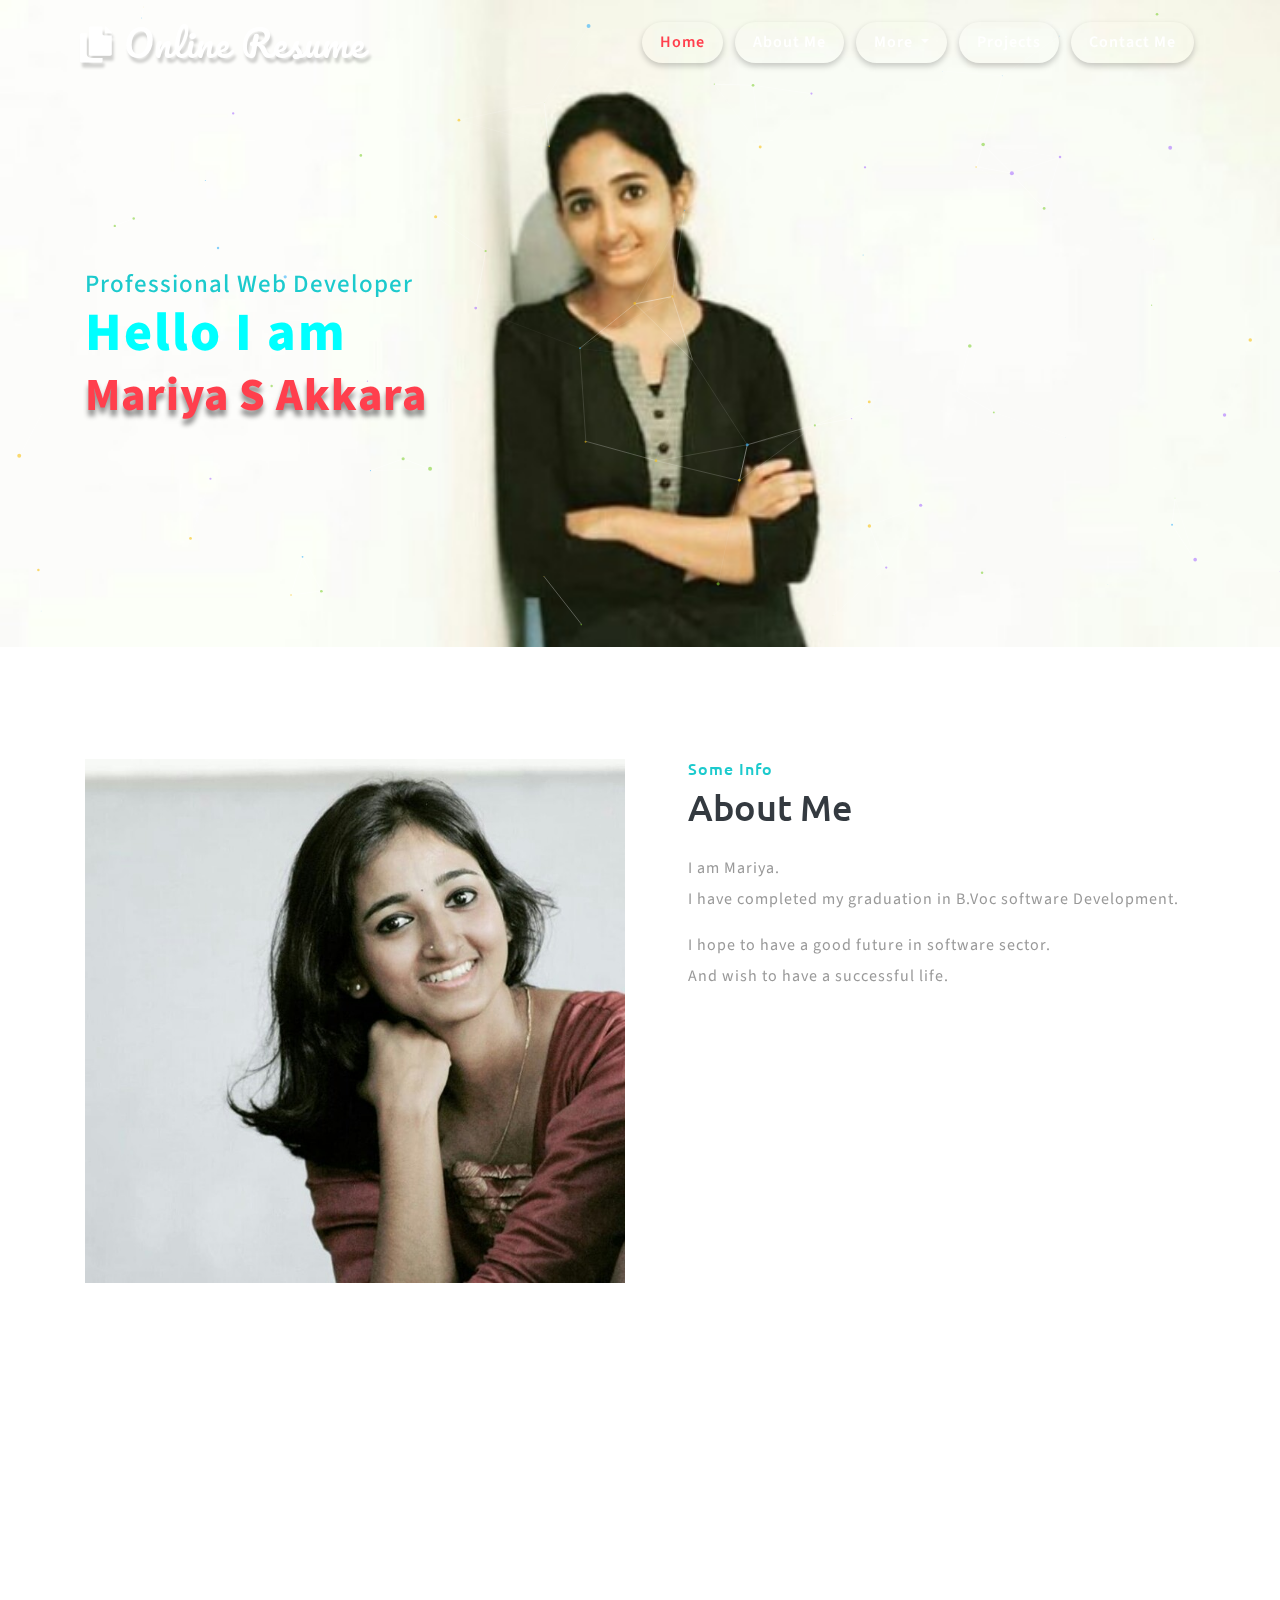
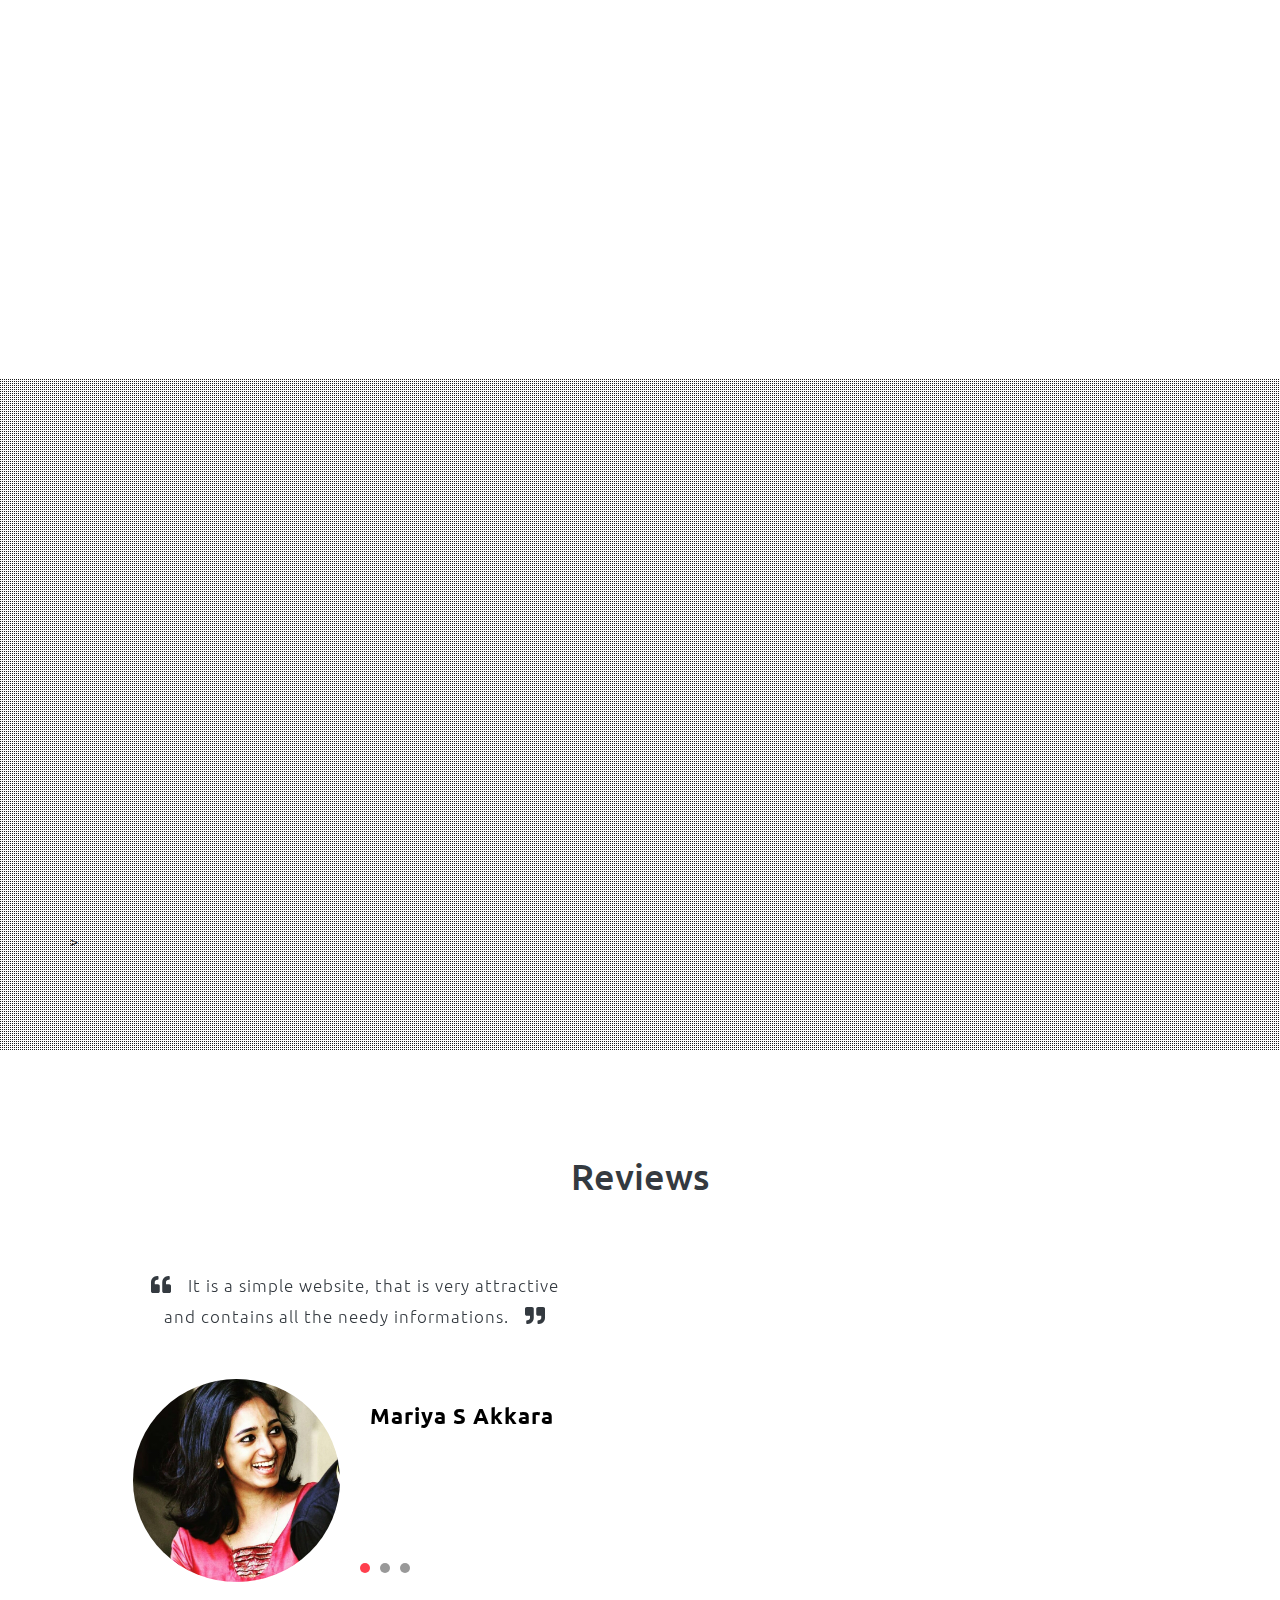
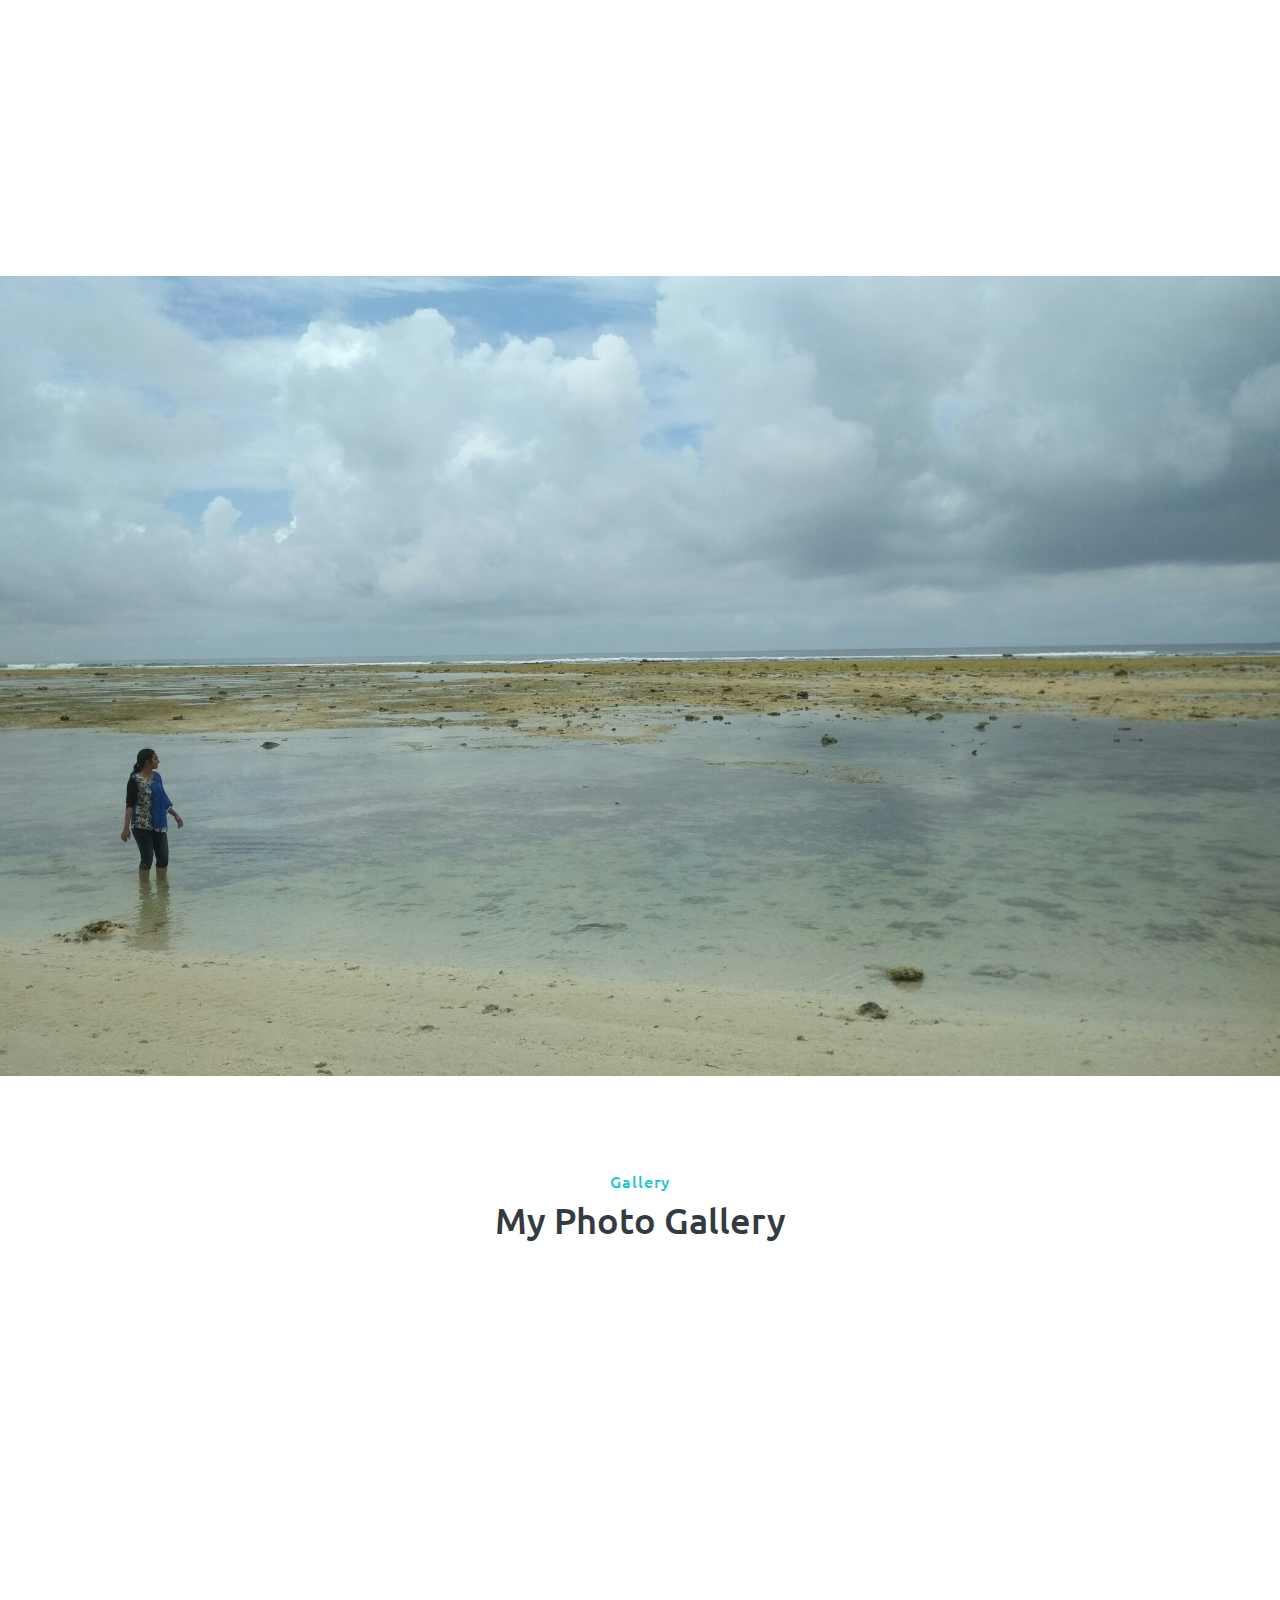
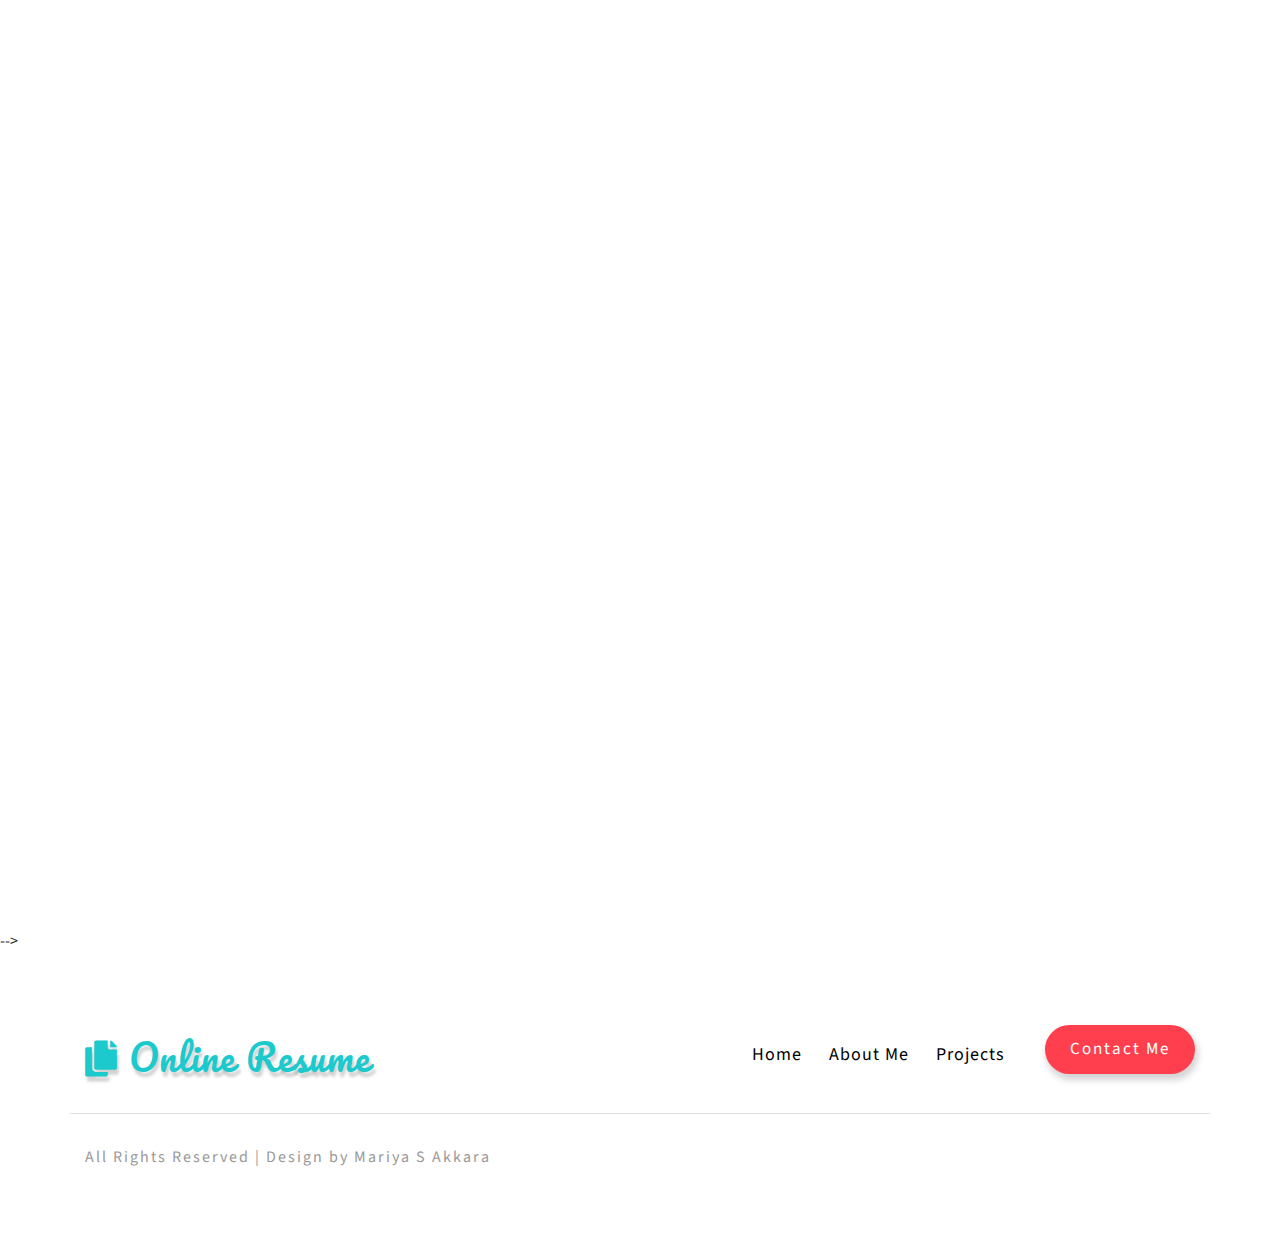
<file: index.html>
<!--
Author: W3layouts
Author URL: http://w3layouts.com
License: Creative Commons Attribution 3.0 Unported
License URL: http://creativecommons.org/licenses/by/3.0/
-->

<!DOCTYPE html>
<html lang="zxx">

<head>
	<title>Online Resume Personal Category Bootstrap Responsive website Template | Home :: W3layouts</title>
	<!-- Meta tag Keywords -->
	<meta name="viewport" content="width=device-width, initial-scale=1">
	<meta charset="UTF-8" />
	<meta name="keywords" content="Online Resume Services Responsive web template, Bootstrap Web Templates, Flat Web Templates, Android Compatible web template, Smartphone Compatible web template, free webdesigns for Nokia, Samsung, LG, SonyEricsson, Motorola web design" />
	<script>
		addEventListener("load", function () {
			setTimeout(hideURLbar, 0);
		}, false);

		function hideURLbar() {
			window.scrollTo(0, 1);
		}
	</script>
	<!-- //Meta tag Keywords -->

	<!-- Custom-Files -->
	<link rel="stylesheet" href="css/bootstrap.css">
	<!-- Bootstrap-Core-CSS -->
	<link rel="stylesheet" href="css/animation-aos.css">
	<link href='css/aos.css' rel='stylesheet prefetch' type="text/css" media="all" />
	<!-- animation css -->
	<link rel="stylesheet" href="css/style.css" type="text/css" media="all" />
	<!-- Style-CSS -->
	<link rel="stylesheet" href="css/all.min.css">
	<!-- Font-Awesome-Icons-CSS -->
	<!-- //Custom-Files -->

	<!-- Web-Fonts -->
	<link href="//fonts.googleapis.com/css?family=Ubuntu:300,300i,400,400i,500,500i,700,700i&amp;subset=cyrillic,cyrillic-ext,greek,greek-ext,latin-ext"
	    rel="stylesheet">
	<link href="//fonts.googleapis.com/css?family=Source+Sans+Pro:200,200i,300,300i,400,400i,600,600i,700,700i,900,900i&amp;subset=cyrillic,cyrillic-ext,greek,greek-ext,latin-ext,vietnamese"
	    rel="stylesheet">
	<link href="//fonts.googleapis.com/css?family=Pacifico&amp;subset=cyrillic,latin-ext,vietnamese" rel="stylesheet">
	<!-- //Web-Fonts -->

</head>

<body>
	<div class="mian-content">
		<!-- header -->
		<header data-aos="fade-down">
			<nav class="navbar navbar-expand-lg navbar-light">
				<div class="logo text-left">
					<h1>
						<a class="navbar-brand" href="index.html"><i class="fas fa-copy"></i> Online Resume</a>
					</h1>
				</div>
				<button class="navbar-toggler" type="button" data-toggle="collapse" data-target="#navbarSupportedContent"
				    aria-controls="navbarSupportedContent" aria-expanded="false" aria-label="Toggle navigation">
					<span class="navbar-toggler-icon">

					</span>
				</button>
				<div class="collapse navbar-collapse" id="navbarSupportedContent">
					<ul class="navbar-nav ml-lg-auto text-lg-right text-center">
						<li class="nav-item active">
							<a class="nav-link" href="index.html">Home
								<span class="sr-only">(current)</span>
							</a>
						</li>
						<li class="nav-item">
							<a class="nav-link scroll" href="#about">About Me</a>
						</li>
						<li class="nav-item dropdown">
							<a class="nav-link dropdown-toggle" href="#" id="navbarDropdown" role="button" data-toggle="dropdown"
							    aria-haspopup="true" aria-expanded="false">
								More
							</a>
							<div class="dropdown-menu text-lg-left text-center" aria-labelledby="navbarDropdown">
								<!--<a class="dropdown-item scroll" href="#services">Services</a>-->
								<a class="dropdown-item scroll" href="#skills" title="">Skills</a>
								<a class="dropdown-item scroll" href="#education" title="">My Education</a>
								<a class="dropdown-item scroll" href="#education" title="">My Projects</a>
								<a class="dropdown-item scroll" href="#clients" title="">Review</a>
								<!--<a class="dropdown-item scroll" href="#awards" title="">Awards</a>-->
							</div>
						</li>
						<li class="nav-item">
							<a class="nav-link scroll" href="#education">Projects</a>
						</li>
						<li class="nav-item">
							<a class="nav-link" href="contact.html">Contact Me</a>
						</li>
					</ul>
				</div>
			</nav>
		</header>
		<!-- //header -->

		<!--  particles  -->
		<div id="particles-js"></div>
		<!-- //particles -->

		<!-- banner -->
		<div class="banner-text">
			<div class="effect-text-w3ls">
				<div class="container">
					<h2 style="color: #1ccacd">Professional Web Developer</h2>
					<span class="mytext1 uppercase mt-2"><font color="aqua"> Hello I am </font></span>
					<span class="mytext2"> Mariya S Akkara </span>
<!--					<div class="button-w3ls" data-aos="fade-up">-->
<!--					<a href="#" class="btn btn-sm animated-button thar-three mr-2">Download <i class="fas fa-download"></i></a>-->
<!--						<a href="contact.html" class="btn btn-sm animated-button thar-four">Hire Me</a>-->
<!--					</div>-->
				</div>
			</div>
		</div>
		<!-- //banner -->
	</div>
	<!-- //main -->

	<!-- banner bottom -->
	<section class="bottom-banner-w3layouts py-5" id="about">
		<div class="container py-xl-5 py-lg-3">
			<div class="row py-xl-3 py-lg-3">
				<div class="col-lg-6 feature fea-slider" data-aos="fade-right">
					<img src="images/about.JPG" class="img-fluid" alt="">
				</div>
				<div class="col-lg-6 feature pl-lg-5 mt-lg-0 mt-5" data-aos="fade-left">
					<h3 class="title-wthree text-dark mb-4">
						<span class="mb-2">Some Info</span>About Me</h3>
					<p>I am Mariya.</p>
					<p>I have completed my graduation in B.Voc software Development.</p>
					<p class="mt-3">I hope to have a good future in software sector.</p>
					<p>And wish to have a successful life.</p>
					<div class="button-w3ls">
<!--						<a href="#" class="btn btn-sm animated-button thar-four">Download <i class="fas fa-download"></i></a>-->
					</div>
				</div>
			</div>
		</div>
	</section>
	<!-- //banner bottom -->

	<!-- services -->
	<!--	<div class="why-choose-agile py-5" id="services">
            <div class="container py-xl-5 py-lg-3">
                <!-- heading title -->
	<!--		<div class="mb-lg-5 mb-4 text-center">
				<h3 class="title-wthree text-white mb-2">
					<span class="text-dark mb-2">My Works</span>Excellent Services</h3>
				<p class="sub-tittle">Sed do eiusmod tempor incididunt ut labore et dolore magna aliqua.</p>
			</div>
			<!-- //heading title -->
	<!--		<div class="row agileits-w3layouts-grid pt-md-4">
				<div class="col-lg-4 services-agile-1" data-aos="zoom-in-up">
					<div class="row wthree_agile_us py-md-4 py-3">
						<div class="col-lg-3 col-sm-2 col-3 pr-lg-2">
							<div class="wthree_features_grid text-center py-3">
								<i class="fab fa-affiliatetheme"></i>
							</div>
						</div>
						<div class="col-lg-9 col-sm-10 col-9 agile-why-text">
							<h4 class="text-white font-weight-bold mb-3">Creative Design</h4>
							<p>Nemo enim ipsam voluptatem quia voluptas sit aspernatur aut odit aut fugit.</p>
						</div>
					</div>
				</div>
				<div class="col-lg-4 services-agile-1" data-aos="zoom-in-up">
					<div class="row wthree_agile_us py-md-4 py-3">
						<div class="col-lg-3 col-sm-2 col-3 pr-lg-2">
							<div class="wthree_features_grid text-center py-3">
								<i class="fab fa-accusoft"></i>
							</div>
						</div>
						<div class="col-lg-9 col-sm-10 col-9  agile-why-text">
							<h4 class="text-white font-weight-bold mb-3">Web Design</h4>
							<p>Nemo enim ipsam voluptatem quia voluptas sit aspernatur aut odit aut fugit.</p>
						</div>
					</div>
				</div>
				<div class="col-lg-4 services-agile-1" data-aos="zoom-in-up">
					<div class="row wthree_agile_us py-md-4 py-3">
						<div class="col-lg-3 col-sm-2 col-3 pr-lg-2">
							<div class="wthree_features_grid text-center py-3">
								<i class="fab fa-forumbee"></i>
							</div>
						</div>
						<div class="col-lg-9 col-sm-10 col-9 agile-why-text">
							<h4 class="text-white font-weight-bold mb-3">Interface Design</h4>
							<p>Nemo enim ipsam voluptatem quia voluptas sit aspernatur aut odit aut fugit.</p>
						</div>
					</div>
				</div>
			</div>
			<div class="row agileits-w3layouts-grid my-lg-4">
				<div class="col-lg-4 services-agile-1" data-aos="zoom-in-up">
					<div class="row wthree_agile_us py-md-4 py-3">
						<div class="col-lg-3 col-sm-2 col-3 pr-lg-2">
							<div class="wthree_features_grid text-center py-3">
								<i class="fab fa-audible"></i>
							</div>
						</div>
						<div class="col-lg-9 col-sm-10 col-9 agile-why-text">
							<h4 class="text-white font-weight-bold mb-3">App UI Design</h4>
							<p>Nemo enim ipsam voluptatem quia voluptas sit aspernatur aut odit aut fugit.</p>
						</div>
					</div>
				</div>
				<div class="col-lg-4 services-agile-1" data-aos="zoom-in-up">
					<div class="row wthree_agile_us py-md-4 py-3">
						<div class="col-lg-3 col-sm-2 col-3 pr-lg-2">
							<div class="wthree_features_grid text-center py-3">
								<i class="fab fa-asymmetrik"></i>
							</div>
						</div>
						<div class="col-lg-9 col-sm-10 col-9 agile-why-text">
							<h4 class="text-white font-weight-bold mb-3">UX Design</h4>
							<p>Nemo enim ipsam voluptatem quia voluptas sit aspernatur aut odit aut fugit.</p>
						</div>
					</div>
				</div>
				<div class="col-lg-4 services-agile-1" data-aos="zoom-in-up">
					<div class="row wthree_agile_us py-md-4 py-3">
						<div class="col-lg-3 col-sm-2 col-3 pr-lg-2">
							<div class="wthree_features_grid text-center py-3">
								<i class="fas fa-gamepad"></i>
							</div>
						</div>
						<div class="col-lg-9 col-sm-10 col-9 agile-why-text">
							<h4 class="text-white font-weight-bold mb-3">Game Apps</h4>
							<p>Nemo enim ipsam voluptatem quia voluptas sit aspernatur aut odit aut fugit.</p>
						</div>
					</div>
				</div>
			</div>
			<div class="row agileits-w3layouts-grid">
				<div class="col-lg-4 services-agile-1" data-aos="zoom-in-up">
					<div class="row wthree_agile_us py-md-4 py-3">
						<div class="col-lg-3 col-sm-2 col-3 pr-lg-2">
							<div class="wthree_features_grid text-center py-3">
								<i class="fas fa-spinner"></i>
							</div>
						</div>
						<div class="col-lg-9 col-sm-10 col-9 agile-why-text">
							<h4 class="text-white font-weight-bold mb-3">Social Media</h4>
							<p>Nemo enim ipsam voluptatem quia voluptas sit aspernatur aut odit aut fugit.</p>
						</div>
					</div>
				</div>
				<div class="col-lg-4 services-agile-1" data-aos="zoom-in-up">
					<div class="row wthree_agile_us py-md-4 py-3">
						<div class="col-lg-3 col-sm-2 col-3 pr-lg-2">
							<div class="wthree_features_grid text-center py-3">
								<i class="fab fa-xbox"></i>
							</div>
						</div>
						<div class="col-lg-9 col-sm-10 col-9 agile-why-text">
							<h4 class="text-white font-weight-bold mb-3">Web Develop</h4>
							<p>Nemo enim ipsam voluptatem quia voluptas sit aspernatur aut odit aut fugit.</p>
						</div>
					</div>
				</div>
				<div class="col-lg-4 services-agile-1" data-aos="zoom-in-up">
					<div class="row wthree_agile_us py-md-4 py-3">
						<div class="col-lg-3 col-sm-2 col-3 pr-lg-2">
							<div class="wthree_features_grid text-center py-3">
								<i class="fab fa-blackberry"></i>
							</div>
						</div>
						<div class="col-lg-9 col-sm-10 col-9 agile-why-text">
							<h4 class="text-white font-weight-bold mb-3">Web Apps</h4>
							<p>Nemo enim ipsam voluptatem quia voluptas sit aspernatur aut odit aut fugit.</p>
						</div>
					</div>
				</div>
			</div>
		</div>
	</div>
	 //services -->

	<!-- skills -->
	<div class="graph py-5" id="skills">
		<div class="container pt-xl-5 pt-lg-3">
			<div class="row">
				<div class="col-lg-5 some-info-w3ls" data-aos="zoom-out-right">
					<div class="border-styles py-2 pl-4">
						<h3 class="title-style mb-3">Design Skills</h3>
						<p>Nemo enim ipsam voluptatem quia voluptas sit aspernatur aut odit aut fugit</p>
					</div>
					<div class="row mt-xl-5 mt-4">
						<div class="col-4 w3layouts_stats_left w3_counter_grid">
							<p class="counter">1680</p>
							<p class="para-text-w3ls text-dark">Design</p>
						</div>
						<div class="col-4 w3layouts_stats_left w3_counter_grid2">
							<p class="counter">1200</p>
							<p class="para-text-w3ls text-dark">Branding</p>
						</div>
						<div class="col-4 w3layouts_stats_left w3_counter_grid1">
							<p class="counter">400</p>
							<p class="para-text-w3ls text-dark">Ecommerce</p>
						</div>
					</div>
				</div>
				<!-- chart -->
				<div class="col-lg-7 graph-w3ls mt-lg-0 mt-5" data-aos="zoom-out-left">
					<div class="border-styles py-2 pl-4">
						<h3 class="title-style mb-3">Developer Skills</h3>
					</div>
					<div id="chartdiv"></div>
				</div>
				<!-- //chart -->
			</div>
		</div>
	</div>
	<!-- //skills -->

	<!-- education -->
	<div class="info-w3layouts" id="education">
		<div class="w3l-overlay py-5">
			<div class="container py-xl-5 py-lg-3">
				<div class="edu-agile-info">
					<div class="row">
						<div class="col-lg-6" data-aos="fade-up"
						data-aos-duration="3000">
							<div class="grid-flex bg-white p-5">
								<div class="pl-4 title-edu py-2 mb-5">
									<i class="fas fa-book-reader mb-2"></i>
									<h4 class="aboutbtm-head">My Education</h4>
								</div>
								<div class="grids-agiles-one">
									<h5 class="text-dark mb-2">Graduated</h5>
									<p>B.Voc Software Devlopment</p>
								</div>
								<div class="grids-agiles-one my-3">
									<h5 class="text-dark mb-2">Higher Secondary</h5>
									<p>State board of Kerala</p>
								</div>
								<div class="grids-agiles-one">
									<h5 class="text-dark mb-2">High School</h5>
									<p>State board of Kerala</p>
								</div>
								<div class="style-book-wthree">
									<i class="fas fa-book-open"></i>
								</div>
							</div>
						</div>
						<div class="col-lg-6 mt-lg-0 mt-5" data-aos="fade-up"
						data-aos-duration="3000">
							<div class="grid-flex bg-white p-5">
								<div class="pl-4 title-edu py-2 mb-5">
									<i class="fas fa-chalkboard-teacher mb-2"></i>
									<h4 class="aboutbtm-head">My Projects</h4>
								</div>
								<div class="grids-agiles-one">
									<h5 class="text-dark mb-2">Women Companion</h5>
									<p>IoT based project helps implementing women safety</p>
								</div>
								<div class="grids-agiles-one my-3">
									<h5 class="text-dark mb-2">E-Muncipality</h5>
									<p>Website for online govt. certificates etc.</p>
								</div>
								<div class="grids-agiles-one">
									<h5 class="text-dark mb-2">News Portal</h5>
									<p>Website for college news updations</p>
								</div>
								<div class="style-book-wthree">
									<i class="fas fa-edit"></i>
								</div>
							</div>
						</div>>
					</div>
				</div>
			</div>
		</div>
	</div>
	<!-- //education -->

	<!-- clients -->
	<div class="testimonials py-5" id="clients">
		<div class="container py-xl-5 py-lg-3">
			<!-- heading title -->
			<div class="mb-sm-5 mb-4 text-center">
				<h3 class="title-wthree text-dark mb-2">
					<span class="mb-2"></span>Reviews</h3>
				<p class="sub-tittle-2"></p>
			</div>
			<!-- //heading title -->
			<div class="row">
				<div class="col-lg-6 w3_testimonials_grids">
					<section class="slider">
						<div class="flexslider">
							<ul class="slides">
								<li>
									<div class="w3_testimonials_grid px-xl-5 px-4 mt-xl-4 mx-auto">
										<h4 class="text-dark text-center font-weight-light">
											<i class="fas fa-quote-left mr-3"></i>It is a simple website,
											that is very attractive and contains all the needy informations.<i class="fas fa-quote-right ml-3"></i>
										</h4>
										<div class="row mt-5">
											<div class="col-6 test-agiles text-right">
												<img src="images/te1.JPG" alt=" " class="img-fluid rounded-circle" />
											</div>
											<div class="col-6 right-text-agiles text-left mt-4">
												<h5 class="font-weight-bold">Mariya S Akkara</h5>
												<p class="mt-2"></p>
											</div>
										</div>
									</div>
								</li>
								<li>
									<div class="w3_testimonials_grid px-xl-5 px-4 mt-xl-4 mx-auto">
										<h4 class="text-dark text-center font-weight-light">
											<i class="fas fa-quote-left mr-3"></i>It is a simple website,
											that is very attractive and contains all the needy informations.<i class="fas fa-quote-right ml-3"></i>
										</h4>
										<div class="row mt-5">
											<div class="col-6 test-agiles text-right">
												<img src="images/te2.JPG" alt=" " class="img-fluid rounded-circle" />
											</div>
											<div class="col-6 right-text-agiles text-left mt-4">
												<h5 class="font-weight-bold">Mariya S Akkara</h5>
												<p class="mt-2"></p>
											</div>
										</div>
									</div>
								</li>
								<li>
									<div class="w3_testimonials_grid px-xl-5 px-4 mt-xl-4 mx-auto">
										<h4 class="text-dark text-center font-weight-light">
											<i class="fas fa-quote-left mr-3"></i>It is a simple website,
											that is very attractive and contains all the needy informations.<i class="fas fa-quote-right ml-3"></i>
										</h4>
										<div class="row mt-5">
											<div class="col-6 test-agiles text-right">
												<img src="images/te3.JPG" alt=" " class="img-fluid rounded-circle" />
											</div>
											<div class="col-6 right-text-agiles text-left mt-4">
												<h5 class="font-weight-bold">Mariya S Akkara</h5>
												<p class="mt-2"></p>
											</div>
										</div>
									</div>
								</li>
							</ul>
						</div>
					</section>
				</div>
				<div class="col-lg-6 video-w3ls mt-lg-0 mt-sm-5 mt-4" data-aos="zoom-in-left">
					<img src="images/testi.JPG" alt="" class="img-fluid">
				</div>
			</div>
		</div>
	</div>
	<!-- //clients -->

	<!-- facts -->
	<div class="mobile-trend-agile py-5">
		<div class="container py-xl-5 py-lg-3">
			<div class="row">
				<div class="offset-lg-6 offset-md-5 offset-sm-3"></div>

				<div class="col-lg-6 col-md-7 col-sm-9 what-w3lsmk text-center mt-sm-5 mt-3 pt-lg-3" data-aos="fade-down">
					<!-- heading title -->
					<div class="mb-lg-5 mb-4 text-center">
						<h3 class="title-wthree text-dark mb-2">
							<span class="mb-2"></span>Some Interesting Facts </h3>
					</div>
					<!-- //heading title -->
					<p style="color: black">Along with the craze in programming I love to hear songs</p>
					<p class="mt-3" style="color: black">and I often love to sing songs even if it is not so melodious!!</p>
					<p class="mt-3" style="color: black">I love travelling and wanna go all around this world.</p>
					<p class="mt-3" style="color: black">I always wonder on small things and look up like a kid...</p>

				</div>
			</div>
		</div>
	</div>
	<!-- //facts -->

	<!-- projects -->
	<div class="gallery py-5" id="projects">
		<div class="container py-xl-5 py-lg-3">
			<!-- heading title -->
			<div class="mb-lg-5 mb-4 text-center">
				<h3 class="title-wthree text-dark mb-2">
					<span class="mb-2">Gallery</span>My Photo Gallery</h3>
				<p class="sub-tittle-2"></p>
		</div>
			<!-- //heading title -->
			<div class="gallery-grids" >
				<section>
					<ul id="da-thumbs" class="da-thumbs">
						<li data-aos="zoom-in">
							<a href="images/g1.PNG" class="b-link-stripe b-animate-go  thickbox">
								<img src="images/g1.PNG" alt="" class="img-fluid" />
								<div>
									<!--<h5>Online Resume</h5>
									<p>Sed do eiusmod</p>-->
								</div>
							</a>
						</li>
						<li data-aos="zoom-in">
							<a href="images/g2.PNG" class="b-link-stripe b-animate-go  thickbox">
								<img src="images/g2.PNG" alt="" class="img-fluid" />
								<div>
									<!--<h5>Online Resume</h5>
									<p>Sed do eiusmod</p>-->
								</div>
							</a>
						</li>
						<li data-aos="zoom-in">
							<a href="images/g3.PNG" class="b-link-stripe b-animate-go  thickbox">
								<img src="images/g3.PNG" alt="" class="img-fluid" />
								<div>
									<!--<h5>Online Resume</h5>
									<p>Sed do eiusmod</p>-->
								</div>
							</a>
						</li>
						<li data-aos="zoom-in">
							<a href="images/g8.PNG" class="b-link-stripe b-animate-go  thickbox">
								<img src="images/g8.PNG" alt="" class="img-fluid" />
								<div>
									<!--<h5>Online Resume</h5>
									<p>Sed do eiusmod</p>-->
								</div>
							</a>
						</li>
						<li data-aos="zoom-in">
							<a href="images/g5.PNG" class="b-link-stripe b-animate-go  thickbox">
								<img src="images/g5.PNG" alt="" class="img-fluid" />
								<div>
									<!--<h5>Online Resume</h5>
									<p>Sed do eiusmod</p>-->
								</div>
							</a>
						</li>
						<li data-aos="zoom-in">
							<a href="images/g6.PNG" class="b-link-stripe b-animate-go  thickbox">
								<img src="images/g6.PNG" alt="" class="img-fluid" />
								<div>
									<!--<h5>Online Resume</h5>
									<p>Sed do eiusmod</p>-->
								</div>
							</a>
						</li>
						<li data-aos="zoom-in">
							<a href="images/g7.PNG" class="b-link-stripe b-animate-go  thickbox">
								<img src="images/g7.PNG" alt="" class="img-fluid" />
								<div>
									<!--<h5>Online Resume</h5>
									<p>Sed do eiusmod</p>-->
								</div>
							</a>
						</li>
						<li data-aos="zoom-in">
							<a href="images/g4.PNG" class="b-link-stripe b-animate-go  thickbox">
								<img src="images/g4.PNG" alt="" class="img-fluid" />
								<div>
									<!--<h5>Online Resume</h5>
									<p>Sed do eiusmod</p>-->
								</div>
							</a>
						</li>
						<li data-aos="zoom-in">
							<a href="images/g9.PNG" class="b-link-stripe b-animate-go  thickbox">
								<img src="images/g9.PNG" alt="" class="img-fluid" />
								<div>
									<!--<h5>Online Resume</h5>
									<p>Sed do eiusmod</p>-->
								</div>
							</a>
						</li>
					</ul>
				</section>
			</div>
		</div>
	</div>
	<!--//gallery-->

	<!-- awards -->
	<!--	<div class="awards-w3ls py-5" id="awards">
            <div class="container py-xl-5 py-lg-3">
                <!-- heading title -->
	<!--		<div class="mb-lg-5 mb-4 text-center">
				<h3 class="title-wthree text-white mb-2">
					<span class="text-white mb-2">Some More</span>My Awards</h3>
				<p class="sub-tittle">Sed do eiusmod tempor incididunt ut labore et dolore magna aliqua.</p>
			</div>
			<!-- //heading title -->
	<!--		<div class="row pt-sm-5">
				<div class="offset-lg-1"></div>
				<div class="col-lg-5 col-md-7 col-sm-9 awards-agileits-w3layouts text-center" data-aos="flip-left"
				data-aos-easing="ease-out-cubic"
				data-aos-duration="2000">
					<div class="w3_agileits_services_grid bg-white p-4">
						<i class="fas fa-award mb-2"></i>
						<h4 class="text-dark mb-3">Best Logo Design</h4>
						<p>Lorem ipsum dolor sit amet, consectetur adipiscing elit.</p>
					</div>
					<div class="w3_agileits_services_grid bg-white p-4 mt-4">
						<i class="fas fa-trophy mb-2"></i>
						<h4 class="text-dark mb-3">The Web Awards</h4>
						<p>Lorem ipsum dolor sit amet, consectetur adipiscing elit.</p>
					</div>
				</div>
				<div class="col-md-6"></div>
			</div>
		</div>
	</div>
	<!-- //awards -->

	<!-- footer -->
	<footer>-->
		<div class="w3ls-footer-grids py-4">
			<div class="container py-xl-5 py-lg-3">
				<div class="row">
					<div class="col-lg-5 w3l-footer-logo">
						<!-- footer logo -->
						<a class="navbar-brand" href="index.html"><i class="fas fa-copy"></i> Online Resume</a>
						<!-- //footer logo -->
					</div>
					<!-- button -->
					<div class="col-lg-5 w3l-footer text-lg-right text-center mt-3">
						<ul class="list-unstyled footer-nav-wthree">
							<li class="mr-4">
								<a href="index.html" class="active">Home</a>
							</li>
							<li class="mr-4">
								<a class="scroll" href="#about">About Me</a>
							</li>
							<!--<li class="mr-4">
								<a class="scroll" href="#services">My Services</a>-->
							</li>
							<li>
								<a class=" scroll" href="#education">Projects</a>
							</li>
						</ul>
					</div>
					<!-- //button -->
					<div class="col-lg-2 mt-lg-0 mt-3">
						<div class="button-w3ls mt-0 text-lg-right text-center">
							<a href="contact.html" class="btn btn-sm animated-button thar-four">Contact Me</a>
						</div>
					</div>
				</div>
				<div class="row border-top mt-4 pt-lg-4 pt-3 text-lg-left text-center">
					<!-- copyright -->
					<p class="col-lg-8 copy-right-grids mt-lg-1">All Rights Reserved | Design by
<!--						<a href="https://w3layouts.com/" target="_blank">W3layouts</a>-->
						Mariya S Akkara
					</p>
					<!-- //copyright -->
					<!-- social icons -->
				<!--	<div class="col-lg-4 w3social-icons text-lg-right text-center mt-lg-0 mt-3">
						<ul>
							<li>
								<a href="#" class="rounded-circle">
									<i class="fab fa-facebook-f"></i>
								</a>
							</li>
							<li class="px-2">
								<a href="#" class="rounded-circle">
									<i class="fab fa-google-plus-g"></i>
								</a>
							</li>
							<li>
								<a href="#" class="rounded-circle">
									<i class="fab fa-twitter"></i>
								</a>
							</li>
							<li class="pl-2">
								<a href="#" class="rounded-circle">
									<i class="fab fa-dribbble"></i>
								</a>
							</li>
						</ul>
					</div>-->
					<!-- //social icons -->
				</div>
			</div>
		</div>
	</footer>
	<!-- //footer -->


	<!-- Js files -->
	<!-- JavaScript -->
	<script src="js/jquery-2.2.3.min.js"></script>
	<!-- Default-JavaScript-File -->

	<!-- scripts required  for particle effect -->
	<script src='js/particles.min.js'></script>
	<script src="js/particles.js"></script>
	<!-- //scripts required for particle effect -->

	<!-- chart -->
	<script src='js/amcharts.js'></script>
	<script src='js/chart.js'></script>
	<!-- //chart -->
	<!-- //gallery-js -->

	<!-- stats -->
	<script src="js/jquery.waypoints.min.js"></script>
	<script src="js/jquery.countup.js"></script>
	<script>
		$('.counter').countUp();
	</script>
	<!-- //stats -->

	<!-- flexSlider (for testimonials) -->
	<link rel="stylesheet" href="css/flexslider.css" type="text/css" media="screen" property="" />
	<script defer src="js/jquery.flexslider.js"></script>
	<script>
		$(window).load(function () {
			$('.flexslider').flexslider({
				animation: "slide",
				start: function (slider) {
					$('body').removeClass('loading');
				}
			});
		});
	</script>
	<!-- //flexSlider (for testimonials) -->

	<!-- animation js -->
	<script src='js/aos.js'></script>
	<script>
		AOS.init({
            easing: 'ease-out-back',
            duration: 1000
        });

    </script>
	<!-- //animation js -->

	<!-- smooth scrolling -->
	<script src="js/SmoothScroll.min.js"></script>
	<!-- move-top -->
	<script src="js/move-top.js"></script>
	<!-- easing -->
	<script src="js/easing.js"></script>
	<!--  necessary snippets for few javascript files -->
	<script src="js/online-resume.js"></script>

	<script src="js/bootstrap.js"></script>
	<!-- Necessary-JavaScript-File-For-Bootstrap -->

	<!-- gallery -->
	<script src="js/jquery.chocolat.js"></script>
	<link rel="stylesheet" href="css/chocolat.css" type="text/css" media="screen">
	<!-- light-box -->
	<script>
		$(function () {
			$('.gallery a').Chocolat();
		});
	</script>
	<!-- //light-box -->
	<!-- //gallery -->
	<!-- //Js files -->

</body>

</html>
</file>
<file: css/chocolat.css>
body {
	margin: 0;
	padding: 0;
}

#Choco_overlay {
	background: rgba(0, 0, 0, 0.9) !important;
	position: fixed;
	top: 0;
	left: 0;
	z-index: 1000;
	width: 100%;
	height: 100%;
	display: none;
	padding: 0;
	margin: 0;
}

#Choco_content {
	display: none;
	width: 800px;
	height: 600px;
	z-index: 1001;
	position: fixed;
	left: 50%;
	top: 50%;
	margin-left: -400px;
	margin-top: -300px;
	border-top: 1px solid transparent;
	/*Yes, adjust image perfectly at the center of a box, don't know why.*/
}

#Choco_left_arrow {
	float: left;
	background-image: url(../images/left.png) !important;
	background-position: 12%;
	left: -2%;
}

#Choco_right_arrow {
	float: right;
	background-image: url(../images/right.png) !important;
	background-position: 88%;
	left: 2%;
}

.Choco_arrows {
	background-repeat: no-repeat;
	display: none;
	position: relative;
	cursor: pointer;
	width: 49%;
	top: -100%;
	height: 100%;
	margin-top: -30px;
}

#Choco_container_photo {
	text-align: center;
	width: 800px;
	height: 600px;
	/*background:url(../images/ajax-loader.gif) center center no-repeat;*/
}

#Choco_container_description {
	padding: 0;
	height: 26px;
	width: 100%;
	color: #FFFFFF;
	font-family: Tahoma;
	clear: both;
	position: relative;
	font-size: 12px;
	margin-top: -5px;
	overflow: hidden;
	visibility: hidden;
}

#Choco_container_title {
	float: left;
	padding: 5px;
}

#Choco_container_via {
	padding: 5px;
	float: right;
}

#Choco_container_via a {
	color: gray;
}

#Choco_container_via a:hover {
	color: white;
	background: gray;
}

#Choco_close {
	width: 30px;
	height: 38px;
	background-image: url(../images/close.png) !important;
	background-repeat: no-repeat;
	z-index: 1002;
	cursor: pointer;
	margin: 0px 0px 15px 0px;
	display: none;
}

#Choco_loading {
	width: 9px;
	height: 11px;
	background-repeat: no-repeat;
	z-index: 1002;
	cursor: pointer;
	float: right;
	margin-top: -20px;
	display: none;
}

#Choco_bigImage {
	display: none;
	position: relative;
	width: 100%;
	height: 100%;
	margin-top: -5px;
}
</file>
<file: css/style.css>
/*--
Author: W3layouts
Author URL: http://w3layouts.com
License: Creative Commons Attribution 3.0 Unported
License URL: http://creativecommons.org/licenses/by/3.0/
--*/
/* Reset Code */
body {
    padding: 0;
    margin: 0;
    background: #FFF;
    font-family: 'Source Sans Pro', sans-serif;
}

body a {
    transition: 0.5s all;
    -webkit-transition: 0.5s all;
    -moz-transition: 0.5s all;
    -o-transition: 0.5s all;
    -ms-transition: 0.5s all;
    text-decoration: none;
}

body a:hover {
    text-decoration: none;
    transition: 0.5s all;
    -webkit-transition: 0.5s all;
    -moz-transition: 0.5s all;
    -o-transition: 0.5s all;
    -ms-transition: 0.5s all;
}

body a:focus,
a:hover {
    text-decoration: none;
}

input[type="button"],
input[type="submit"] {
    transition: 0.5s all;
    -webkit-transition: 0.5s all;
    -moz-transition: 0.5s all;
    -o-transition: 0.5s all;
    -ms-transition: 0.5s all;
}

input[type="button"]:hover,
input[type="submit"]:hover {
    transition: 0.5s all;
    -webkit-transition: 0.5s all;
    -moz-transition: 0.5s all;
    -o-transition: 0.5s all;
    -ms-transition: 0.5s all;
}

h1,
h2,
h3,
h4,
h5,
h6 {
    margin: 0;
    padding: 0;
    font-family: 'Ubuntu', sans-serif;
}

p {
    margin: 0;
    padding: 0;
    font-size: 16px;
    letter-spacing: 1px;
    line-height: 1.9;
    color: #999;
    font-family: 'Source Sans Pro', sans-serif;
}

ul,
ol {
    margin: 0;
    padding: 0;
}

label {
    margin: 0;
}

a:focus,
a:hover {
    text-decoration: none;
    outline: none
}

/* //Reset Code */
/* bottom-to-top */
#toTop {
    display: none;
    text-decoration: none;
    position: fixed;
    bottom: 24px;
    right: 3%;
    overflow: hidden;
    z-index: 999;
    width: 32px;
    height: 36px;
    border: none;
    text-indent: 100%;
    background: url(../images/move-top.png) no-repeat 0px 0px;
}

#toTopHover {
    width: 32px;
    height: 32px;
    display: block;
    overflow: hidden;
    float: right;
    opacity: 0;
    -moz-opacity: 0;
    filter: alpha(opacity=0);
}

/* //bottom-to-top */
/* header */
.mian-content {
    position: relative;
}

header {
    position: absolute;
    z-index: 999;
    width: 100%;
}

/* logo */
a.navbar-brand {
    font-size: 36px;
    letter-spacing: 1px;
    color: #fff;
    text-shadow: 2px 5px 3px rgba(0, 0, 0, 0.18);
    font-family: 'Pacifico', cursive;
}

.navbar-light .navbar-brand,
.navbar-light .navbar-brand:hover,
.navbar-light .navbar-brand:focus {
    color: #fff;
}

a.navbar-brand img {
    vertical-align: bottom;
}

/* //logo */
/* navigation */
nav.navbar.navbar-expand-lg.navbar-light {
    padding: 1em 10em;
}

li.nav-item {
    margin: 0 6px;
}

.navbar-light .navbar-nav .nav-link {
    padding: 0;
    color: #fff;
    font-size: 16px;
    letter-spacing: 1px;
    font-weight: 600;
    padding: 8px 18px 9px;
    border-radius: 100px;
    box-shadow: 0px 3px 6px 0px rgba(0, 0, 0, 0.21);
}

.navbar-light .navbar-nav .show>.nav-link,
.navbar-light .navbar-nav .active>.nav-link,
.navbar-light .navbar-nav .nav-link.show,
.navbar-light .navbar-nav .nav-link.active,
.navbar-light .navbar-nav .nav-link:hover,
.navbar-light .navbar-nav .nav-link:focus {
    color: #ff3f4d;
}

/* //navigation */
/* //header */
/* banner */
.mian-content {
    background: url(../images/1.JPG) no-repeat top;
    background-size: cover;
    -webkit-background-size: cover;
    -o-background-size: cover;
    -moz-background-size: cover;
    -ms-background-size: cover;
    min-height: 50vw;
    position: relative;
}

/* particles */
#particles-js {
    width: 100%;
    height: 100%;
}

/* //particles */
/* banner text effect */
.effect-text-w3ls {
    position: absolute;
    top: 54%;
    left: 46%;
    transform: translate(-50%, -50%);
    width: 100%;
}

.effect-text-w3ls span {
    display: block;
}

.mytext1 {
    color: #fff;
    font-size: 70px;
    font-weight: 800;
    letter-spacing: 2px;
    position: relative;
    animation: text 3s 1;
    line-height: 1;
}

.mytext2 {
    font-size: 50px;
    color: #ff3f4d;
    letter-spacing: 1px;
    font-weight: 800;
    text-shadow: 0px 6px 5px rgba(0, 0, 0, 0.44);
}

@keyframes text {
    0% {
        color: #fff;
    }

    30% {
        letter-spacing: 25px;
    }

    85% {
        letter-spacing: 8px;
    }
}

/* //banner text effect */
/* animation effect text */
.effect-text-w3ls h2 {
    color: #191919;
    font-size: 29px;
    white-space: nowrap;
    overflow: hidden;
    letter-spacing: 1px;
    width: 100%;
    animation: animtext 10s steps(80, end);
    transition: all cubic-bezier(0.1, 0.7, 1.0, 0.1);
    font-family: 'Source Sans Pro', sans-serif;
}

@keyframes animtext {
    from {
        width: 0;
        transition: all 2s ease-in-out;
    }
}

/* //animation effect text */
p.para-style {
    font-size: 18px;
    max-width: 700px;
}

/* button effect */
.button-w3ls {
    margin-top: 3em;
}

a.animated-button {
    color: #fff;
    cursor: pointer;
    padding: 12px 0;
    letter-spacing: 2px;
    outline: none;
    width: 170px;
    background: #fff;
    color: #000;
    font-size: 17px;
    border-radius: 100px;
    outline: none;
    display: inline-block;
    box-shadow: 2px 5px 7px 1px rgba(0, 0, 0, 0.18);
    position: relative;
    border: none;
    transition: all 0.4s cubic-bezier(0.42, 0, 0.58, 1);
}

a.animated-button:hover {
    background-color: transparent;
    /* text-shadow: nthree; */
    color: #fff !important;
}

a.animated-button::before {
    display: block;
    position: absolute;
    top: 0px;
    right: 0px;
    height: 100%;
    width: 0px;
    z-index: -1;
    border-radius: 100px;
    content: '';
    background: #ff3f4d;
    transition: all 0.4s cubic-bezier(0.42, 0, 0.58, 1);
}

a.animated-button.thar-three:hover:before {
    left: 0%;
    right: auto;
    width: 100%;
}

/* thar four */
a.animated-button.thar-four:hover:before {
    right: 0%;
    left: auto;
    width: 100%;
}

a.animated-button.thar-four:hover {
    background-color: transparent;
    /* text-shadow: nfour; */
}

a.animated-button.thar-four {
    background: #ff3f4d;
    color: #fff;
}

a.animated-button.thar-four:before {
    background: #343a40;
}
a.animated-button.thar-four.two-buttons:hover {
    background: #1ccacd;
}
/* //banner */
/* banner bottom */
h3.title-wthree span {
    display: block;
    font-size: 16px;
    color: #1ccacd;
    letter-spacing: 1px;
}

/* //banner bottom */
/* services */
.why-choose-agile {
    background: url(../images/bg.jpg) no-repeat center;
    background-size: cover;
    -webkit-background-size: cover;
    -o-background-size: cover;
    -moz-background-size: cover;
    -ms-background-size: cover;
    min-height: 800px;
}

h3.title-wthree {
    font-size: 36px;
}

.wthree_features_grid.text-center {
    box-shadow: 1px 1px 10px 1px rgba(0, 0, 0, 0.14);
    border-radius: 50%;
    background: #fff;
}

.why-choose-agile,
.wthree_features_grid,
.wthree_features_grid i {
    -webkit-transition: 0.5s all;
    -moz-transition: 0.5s all;
    -o-transition: 0.5s all;
    -ms-transition: 0.5s all;
    transition: 0.5s all;
}

.wthree_features_grid i {
    font-size: 30px;
    color: #ff3f4d;
    line-height: 1.4;
}

.agile-why-text h4 {
    letter-spacing: 1px;
    font-size: 28px;
}

.agile-why-text p,
p.sub-tittle {
    color: #eee;
}

.wthree_agile_us:hover .wthree_features_grid i {
    color: #000;
    -webkit-transition: 0.5s all;
    -moz-transition: 0.5s all;
    -o-transition: 0.5s all;
    -ms-transition: 0.5s all;
    transition: 0.5s all;
}

/* //services */
/* skills */
/* chart */
#chartdiv {
    margin: -.5em auto;
    text-align: center;
    width: 90%;
    height: 390px
}

/* //chart */
.border-styles,
.title-edu {
    border-left: 3px solid #1ccacd;
}

p.counter {
    color: #ff3f4d;
    font-size: 3em;
    font-weight: 800;
    text-shadow: 4px 4px 2px rgba(0, 0, 0, 0.09);
}

/* //skills */
/*-- clients --*/
.w3_testimonials_grid h4 {
    font-size: 17px;
    line-height: 1.8;
    letter-spacing: 1px;
}

.w3_testimonials_grid h5 {
    color: #000;
    font-size: 22px;
    letter-spacing: 1px;
}

.w3_testimonials_grid p {
    font-size: 14px;
}

.w3_testimonials_grid h4 i {
    font-size: 20px;
}

/*-- //clients --*/
/* facts */
.mobile-trend-agile {
    background: url(../images/bg8.JPG) no-repeat center;
    background-size: cover;
    -webkit-background-size: cover;
    -o-background-size: cover;
    -moz-background-size: cover;
    -ms-background-size: cover;
    min-height: 800px;
}

/* //facts */
/* projects */
.da-thumbs {
    list-style: none;
    position: relative;
    margin: 0;
    padding: 0;
}

.da-thumbs li {
    padding: 3px;
    position: relative;
    width: 33%;
    text-align: center;
    display: inline-block;
}

.da-thumbs li a,
.da-thumbs li a img {
    display: block;
    position: relative;
    width: 100%;
}

.da-thumbs li a {
    overflow: hidden;
}

.da-thumbs li a {
    transition: 0.5s all;
    -webkit-transition: 0.5s all;
    -o-transition: 0.5s all;
    -ms-transition: 0.5s all;
    -moz-transition: 0.5s all;
}

.da-thumbs li a:hover img {
    opacity: 0.5;
    transition: 0.5s all;
    -webkit-transition: 0.5s all;
    -o-transition: 0.5s all;
    -ms-transition: 0.5s all;
    -moz-transition: 0.5s all;
}

.da-thumbs li a div h5 {
    color: #000;
    font-size: 20px;
    letter-spacing: 1px;
    margin: 15px 0 5px;
}

.da-thumbs li a div p {
    margin-bottom: 1em;
}

/* //projects */
/* footer */
.w3l-footer-logo a {
    color: #1ccacd;
}

/* copyright */
p.copy-right-grids {
    font-size: 16px;
    letter-spacing: 2px;
}

p.copy-right-grids a {
    color: #ff3f4d;
}

/* //copyright */
/* social-icons */
.w3social-icons ul li {
    display: inline-block;
}

.w3social-icons ul li a {
    color: #000;
    font-size: 16px;
    display: block;
    -webkit-box-shadow: 0px 0px 1px 0px #fff;
    -moz-box-shadow: 0px 0px 1px 0px #fff;
    box-shadow: 0px 0px 1px 0px rgba(19, 18, 18, 0.33);
    width: 40px;
    height: 40px;
    text-align: center;
    line-height: 2.5;
}

.w3social-icons ul li a:hover {
    color: #1ccacd;
    -webkit-box-shadow: 0px 0px 13px 2px #1ccacd;
    -moz-box-shadow: 0px 0px 13px 2px #1ccacd;
    box-shadow: 0px 0px 13px 2px #1ccacd;
}

/* //social-icons */
/* footer nav */
ul.footer-nav-wthree li {
    display: inline-block;
}

ul.footer-nav-wthree li a {
    color: #000;
    letter-spacing: 1px;
    font-size: 18px;
}

/* //footer nav */
/* education */
.info-w3layouts {
    background: url(../images/bg4.jpg) no-repeat bottom;
    background-size: cover;
    -webkit-background-size: cover;
    -moz-background-size: cover;
    -o-background-size: cover;
    -ms-background-size: cover;
    background-attachment: fixed;
}

.w3l-overlay {
    background: url(../images/overlay.png) repeat;
}

.title-edu i,
.w3_agileits_services_grid i {
    color: #ff3f4d;
    font-size: 2em;
}

.grid-flex {
    border-top: 8px solid #ff3f4d;
    position: relative;
    z-index: 0;
}

.style-book-wthree {
    position: absolute;
    bottom: 30%;
    right: 15%;
    transform: rotate(-39deg);
    z-index: -1;
}

.style-book-wthree i {
    font-size: 8em;
    color: #eaeaea;
}

/* //education */
/* awards */
.awards-w3ls {
    background: url(../images/bg5.jpg) no-repeat bottom;
    background-size: cover;
    -webkit-background-size: cover;
    -moz-background-size: cover;
    -o-background-size: cover;
    -ms-background-size: cover;
    min-height: 50vw;
}

.w3_agileits_services_grid {
    box-shadow: 0 0 18px rgba(0, 0, 0, 0.18);
}

/* //awards */
/* inner page */
/* contact */
.mian-content-2 {
    background: url(../images/1.jpg) no-repeat 0px -96px;
    background-size: cover;
    -webkit-background-size: cover;
    -o-background-size: cover;
    -ms-background-size: cover;
    -moz-background-size: cover;
    min-height: 340px;
}

h2.font-w3ls-style {
    padding-top: 0.2%;
    padding-left: 10em;
    font-family: 'Pacifico', cursive;
    font-size: 44px;
    letter-spacing: 1px;
    transform: rotate(-24deg);
}

/* contact form */
.main_grid_contact {
    background: #f7f7f7;
    padding: 6em;
}

.main_grid_contact label {
    color: #000;
    letter-spacing: 1px;
    font-size: 1.2em;
}

.main_grid_contact input[type="text"],
.main_grid_contact input[type="email"],
.main_grid_contact textarea {
    outline: none;
    padding: 15px 15px;
    font-size: 14px;
    color: #777;
    background: #fff;
    width: 100%;
    letter-spacing: 1px;
    border: 1px solid #ebeeef;
    border-radius: 0px;
}

.main_grid_contact textarea {
    min-height: 12em;
    resize: none;
}

.main_grid_contact .input-group1 input[type="submit"] {
    outline: none;
    padding: 16px 0;
    font-size: 16px;
    margin-top: 2em;
    color: #fff;
    background: #1ccacd;
    border: none;
    letter-spacing: 2px;
    text-transform: uppercase;
    -webkit-transition: 0.5s all;
    -moz-transition: 0.5s all;
    -o-transition: 0.5s all;
    -ms-transition: 0.5s all;
    transition: 0.5s all;
    font-weight: 600;
    cursor: pointer;
    border-radius: 0px;
}

.main_grid_contact .input-group1 input[type="submit"]:hover {
    background: #343a40;
}

/* //contact form */
/* map */
.map {
    padding: 0;
}

.map iframe {
    border: none;
    width: 100%;
    height: 100%;
}

/* //map */
/* contact address */
.address-grid i {
    font-size: 1.5em;
    color: #fff;
    background: #1b1e21;
    border-radius: 50%;
    width: 65px;
    height: 65px;
    line-height: 2.5em;
}

.address-right h6 {
    font-size: 1.2em;
    color: #3f4142;
    text-shadow: 0 1px 2px rgba(0, 0, 0, 0.07);
}

.address-right p,
.address-right p a {
    color: #7c848c;
}

.main_grid_contact h4 {
    font-size: 2em;
    color: #464646;
    text-shadow: 0 1px 2px rgba(18, 18, 19, 0.13);
}

/* //contact address */
/* //contact */
/* //inner page */
/* responsive */
@media(max-width: 1680px) {
    h2.font-w3ls-style {
        padding-top: 3.2%;
    }
}

@media(max-width: 1600px) {
    h2.font-w3ls-style {
        padding-top: 4.2%;
    }
}

@media(max-width: 1440px) {
    .mytext1 {
        font-size: 60px;
    }

    .effect-text-w3ls h2 {
        font-size: 25px;
    }

    .mytext2 {
        font-size: 46px
    }

    p.para-style {
        font-size: 17px;
    }

    .effect-text-w3ls {
        left: 50%;
    }

    a.animated-button {
        width: 150px;
    }

    h2.font-w3ls-style {
        padding-top: 5.2%;
        padding-left: 8em;
    }
}

@media(max-width: 1366px) {
    .mytext1 {
        font-size: 54px;
    }

    h2.font-w3ls-style {
        padding-top: 3.2%;
        padding-left: 7em;
        font-size: 40px;
    }

    .mian-content-2 {
        min-height: 310px;
    }
}

@media(max-width: 1280px) {
    nav.navbar.navbar-expand-lg.navbar-light {
        padding: 1em 5em;
    }

    .main_grid_contact {
        padding: 3em;
    }
}

@media(max-width: 1080px) {
    nav.navbar.navbar-expand-lg.navbar-light {
        padding: 1em 4em;
    }

    a.navbar-brand {
        font-size: 34px;
        letter-spacing: 0px;
    }

    .navbar-light .navbar-nav .nav-link {
        font-size: 16px;
    }

    .effect-text-w3ls h2 {
        font-size: 23px;
    }

    .mytext1 {
        font-size: 48px;
    }

    .mytext2 {
        font-size: 38px;
    }

    .mian-content {
        min-height: 56vw;
    }

    .effect-text-w3ls {
        top: 58%;
    }

    .services-agile-1 {
        padding-left: 0;
        padding-right: .5em;
    }

    .agile-why-text h4 {
        letter-spacing: 0px;
        font-size: 26px;
    }

    .wthree_features_grid i {
        line-height: 1;
    }

    .style-book-wthree i {
        font-size: 6em;
    }

    .w3_testimonials_grid h4 {
        font-size: 16px;
    }

    ul.footer-nav-wthree li a {
        font-size: 17px;
    }

    h2.font-w3ls-style {
        padding-top: 7.2%;
        padding-left: 6em;
        font-size: 36px;
    }

    .mian-content-2 {
        background-position: 0px -33px;
    }

    .main_grid_contact h4 {
        font-size: 1.8em;
    }
}

@media(max-width: 1050px) {}

@media(max-width: 1024px) {
    nav.navbar.navbar-expand-lg.navbar-light {
        padding: 1em 2em;
    }

    .mian-content {
        min-height: 60vw;
    }
}

@media(max-width: 991px) {
    div#navbarSupportedContent {
        background: rgba(0, 0, 0, 0.91);
        padding: 1.5em;
    }

    li.nav-item {
        margin: 10px 0;
    }

    .navbar-light .navbar-nav .nav-link {
        font-weight: normal;
        padding: 0;
    }

    .navbar-light .navbar-toggler {
        border-color: #fff;
        border-radius: 0px;
        background: #fff;
    }

    .effect-text-w3ls {
        top: 56%;
        left: 46%;
    }

    @keyframes text {
        0% {
            color: #fff;
        }

        30% {
            letter-spacing: 20px;
        }

        85% {
            letter-spacing: 8px;
        }
    }

    .wthree_features_grid i {
        line-height: 1.8;
    }

    .mobile-trend-agile {
        min-height: 690px;
    }

    .map iframe {
        height: 340px;
    }
}

@media(max-width: 900px) {
    h3.title-wthree {
        font-size: 32px;
    }

    h3.title-wthree span {
        font-size: 14px;
    }

    .mian-content-2 {
        min-height: 260px;
    }

    h2.font-w3ls-style {
        font-size: 31px;
    }
}

@media(max-width: 800px) {
    .mian-content {
        min-height: 66vw;
    }

    a.navbar-brand {
        font-size: 32px;
    }

    .effect-text-w3ls h2 {
        font-size: 21px;
    }

    .mytext1 {
        font-size: 44px;
    }

    .mytext2 {
        font-size: 36px;
    }

    p.para-style {
        font-size: 15px;
    }

    .effect-text-w3ls {
        top: 58%;
        left: 50%;
    }

    a.animated-button {
        width: 140px;
        font-size: 15px;
    }

    .button-w3ls {
        margin-top: 2em;
    }

    p {
        font-size: 15px;
    }

    .mobile-trend-agile {
        min-height: 580px;
    }

    h2.font-w3ls-style {
        padding-top: 10.2%;
    }

    .mian-content-2 {
        min-height: 230px;
    }
}

@media(max-width: 768px) {}

@media(max-width: 736px) {
    .effect-text-w3ls h2 {
        font-size: 20px;
    }

    .mytext1 {
        font-size: 38px;
    }

    .mytext2 {
        font-size: 32px;
    }

    .effect-text-w3ls {
        top: 57%;
        left: 43%;
    }

    @keyframes text {
        0% {
            color: #fff;
        }

        30% {
            letter-spacing: 10px;
        }

        85% {
            letter-spacing: 6px;
        }
    }

    .wthree_features_grid i {
        line-height: 1;
        font-size: 28px;
    }

    .agile-why-text h4 {
        letter-spacing: 1px;
        font-size: 25px;
    }

    p.counter {
        font-size: 2.8em;
    }

    #chartdiv {
        height: 330px;
    }

    .da-thumbs li {
        width: 49.6%;
    }

    .da-thumbs li a div h5 {
        font-size: 19px;
    }

    p.copy-right-grids {
        font-size: 15px;
    }
}

@media(max-width: 667px) {
    h2.font-w3ls-style {
        padding-top: 12.2%;
        padding-left: 4em;
    }
}

@media(max-width: 640px) {
    .effect-text-w3ls {
        top: 57%;
        left: 46%;
    }

    #chartdiv {
        height: 290px;
    }

    h3.title-wthree {
        font-size: 30px;
    }
}

@media(max-width: 600px) {
    .mian-content {
        min-height: 470px;
        background-position: right;
    }

    .effect-text-w3ls {
        left: 50%;
    }

    .mian-content-2 {
        background-position: 0px -1px;
    }

    h2.font-w3ls-style {
        padding-top: 13.2%;
        padding-left: 4em;
        font-size: 28px;
    }
}

@media(max-width: 568px) {
    .services-agile-1 {
        padding: 0 4em;
    }

    .wthree_features_grid i {
        line-height: 1.4;
    }

    p.counter {
        font-size: 2.5em;
    }

    .mobile-trend-agile {
        min-height: 488px;
    }

    h2.font-w3ls-style {
        padding-top: 13.2%;
        padding-left: 3em;
        font-size: 27px;
    }

    .mian-content-2 {
        min-height: 210px;
    }
}

@media(max-width: 480px) {
    a.navbar-brand {
        font-size: 28px;
    }

    button.navbar-toggler {
        padding: 2px 8px;
    }

    nav.navbar.navbar-expand-lg.navbar-light {
        padding: .5em 1em;
    }

    .effect-text-w3ls h2 {
        font-size: 18px;
    }

    .mytext1 {
        font-size: 34px;
    }

    .mytext2 {
        font-size: 28px;
    }

    p.para-style {
        font-size: 14px;
    }

    a.animated-button {
        width: 128px;
        font-size: 15px;
        padding: 11px 0;
        letter-spacing: 1px;
    }

    .mian-content {
        min-height: 408px;
    }

    .services-agile-1 {
        padding: 0 3em;
    }

    #chartdiv {
        height: 250px;
    }

    h2.font-w3ls-style {
        padding-top: 9.2%;
        padding-left: 0em;
        font-size: 26px;
    }

    .mian-content-2 {
        min-height: 190px;
    }
}

@media(max-width: 440px) {
    p.copy-right-grids {
        font-size: 14px;
    }

    ul.footer-nav-wthree li a {
        font-size: 16px;
    }

    .da-thumbs li {
        width: 100%;
    }

    p.counter {
        font-size: 2.3em;
    }

    h3.title-style {
        font-size: 25px;
    }

    .services-agile-1 {
        padding: 0 2em;
    }

    .mian-content {
        min-height: 430px;
    }

    @keyframes text {
        0% {
            color: #fff;
        }

        30% {
            letter-spacing: 8px;
        }

        85% {
            letter-spacing: 4px;
        }
    }

    h2.font-w3ls-style {
        padding-top: 11.2%;
        padding-left: 0em;
        font-size: 23px;
    }

    .map iframe {
        height: 300px;
    }

    .main_grid_contact {
        padding: 2em;
    }

    .main_grid_contact label {
        font-size: 1em;
    }

    .main_grid_contact input[type="text"],
    .main_grid_contact input[type="email"],
    .main_grid_contact textarea {
        padding: 12px 15px;
    }

    .main_grid_contact .input-group1 input[type="submit"] {
        padding: 14px 0;
        font-size: 15px;
    }
}

@media(max-width: 414px) {
    .services-agile-1 {
        padding: 0 1em;
    }

    @keyframes text {
        0% {
            color: #fff;
        }

        30% {
            letter-spacing: 6px;
        }

        85% {
            letter-spacing: 4px;
        }
    }

    #chartdiv {
        height: 200px;
    }

    .grid-flex {
        padding: 2em !important;
    }

    .title-edu i,
    .w3_agileits_services_grid i {
        font-size: 1.5em;
    }

    .title-edu {
        margin-bottom: 2em !important;
    }

    .style-book-wthree i {
        font-size: 5em;
    }

    .w3_testimonials_grid h4 {
        font-size: 15px;
    }

    .mobile-trend-agile {
        min-height: 526px;
    }
}

@media(max-width: 384px) {
    .grids-agiles-one h5 {
        font-size: 19px;
    }

    .w3_testimonials_grid h5 {
        font-size: 19px;
    }

    h3.title-wthree {
        font-size: 26px;
    }

    @keyframes text {
        0% {
            color: #fff;
        }

        30% {
            letter-spacing: 4px;
        }

        85% {
            letter-spacing: 2px;
        }
    }

    .wthree_features_grid i {
        line-height: 1;
    }

    #chartdiv {
        height: 170px;
    }

    ul.footer-nav-wthree li {
        margin-right: 14px !important;
    }

    ul.footer-nav-wthree li a {
        font-size: 15px;
    }

    h2.font-w3ls-style {
        padding-top: 11.2%;
        padding-left: 0em;
        font-size: 21px;
    }

    .mian-content-2 {
        min-height: 166px;
    }
}

@media(max-width: 375px) {
    .grids-agiles-one h5 {
        font-size: 18px;
    }

    .w3_testimonials_grid h4 {
        font-size: 14px;
    }

    p {
        font-size: 14px;
    }

    p.copy-right-grids {
        letter-spacing: 1px;
    }
}

@media(max-width: 320px) {
    a.navbar-brand {
        font-size: 26px;
    }

    button.navbar-toggler {
        padding: 1px 6px;
    }

    .effect-text-w3ls h2 {
        font-size: 16px;
    }

    .mytext1 {
        font-size: 30px;
        letter-spacing: 1px;
    }

    .mytext2 {
        font-size: 26px;
    }

    p.para-style {
        font-size: 13px;
        margin-top: .5em !important;
    }

    a.animated-button {
        width: 118px;
        font-size: 14px;
        padding: 10px 0;
    }

    .button-w3ls {
        margin-top: 1.2em;
    }

    .mian-content {
        min-height: 378px;
    }

    .agile-why-text h4 {
        letter-spacing: 1px;
        font-size: 22px;
    }

    .col-lg-3.col-sm-2.col-3.pr-lg-2 {
        padding: 0 .5em;
    }

    p.counter {
        font-size: 2em;
    }

    .grids-agiles-one h5 {
        font-size: 16px;
    }

    .grid-flex {
        padding: 1.5em 1em !important;
    }

    .right-text-agiles {
        padding: 0;
    }

    h3.title-wthree {
        font-size: 24px;
    }

    .mobile-trend-agile {
        min-height: 460px;
    }

    .w3social-icons ul li a {
        font-size: 15px;
        width: 35px;
        height: 35px;
    }

    @keyframes text {
        0% {
            color: #fff;
        }

        30% {
            letter-spacing: 2px;
        }

        85% {
            letter-spacing: 1px;
        }
    }

    .main_grid_contact textarea {
        min-height: 9em;
    }

    .main_grid_contact .input-group1 input[type="submit"] {
        padding: 12px 0;
    }

    .main_grid_contact h4 {
        font-size: 1.5em;
    }

    .address-grid i {
        font-size: 1.2em;
        width: 60px;
        height: 60px;
        line-height: 3.2em;
    }

    .address-left {
        padding: 0;
    }

    .mian-content-2 {
        min-height: 140px;
    }

    h2.font-w3ls-style {
        padding-top: 13%;
        padding-left: 0em;
        font-size: 16px;
    }

    .main_grid_contact {
        padding: 2em 1em;
    }
}

/* //responsive */
</file>
<file: css/all.min.css>
/*!
 * Font Awesome Free 5.3.1 by @fontawesome - https://fontawesome.com
 * License - https://fontawesome.com/license/free (Icons: CC BY 4.0, Fonts: SIL OFL 1.1, Code: MIT License)
 */
.fa,.fab,.fal,.far,.fas{-moz-osx-font-smoothing:grayscale;-webkit-font-smoothing:antialiased;display:inline-block;font-style:normal;font-variant:normal;text-rendering:auto;line-height:1}.fa-lg{font-size:1.33333em;line-height:.75em;vertical-align:-.0667em}.fa-xs{font-size:.75em}.fa-sm{font-size:.875em}.fa-1x{font-size:1em}.fa-2x{font-size:2em}.fa-3x{font-size:3em}.fa-4x{font-size:4em}.fa-5x{font-size:5em}.fa-6x{font-size:6em}.fa-7x{font-size:7em}.fa-8x{font-size:8em}.fa-9x{font-size:9em}.fa-10x{font-size:10em}.fa-fw{text-align:center;width:1.25em}.fa-ul{list-style-type:none;margin-left:2.5em;padding-left:0}.fa-ul>li{position:relative}.fa-li{left:-2em;position:absolute;text-align:center;width:2em;line-height:inherit}.fa-border{border:.08em solid #eee;border-radius:.1em;padding:.2em .25em .15em}.fa-pull-left{float:left}.fa-pull-right{float:right}.fa.fa-pull-left,.fab.fa-pull-left,.fal.fa-pull-left,.far.fa-pull-left,.fas.fa-pull-left{margin-right:.3em}.fa.fa-pull-right,.fab.fa-pull-right,.fal.fa-pull-right,.far.fa-pull-right,.fas.fa-pull-right{margin-left:.3em}.fa-spin{animation:fa-spin 2s infinite linear}.fa-pulse{animation:fa-spin 1s infinite steps(8)}@keyframes fa-spin{0%{transform:rotate(0deg)}to{transform:rotate(1turn)}}.fa-rotate-90{-ms-filter:"progid:DXImageTransform.Microsoft.BasicImage(rotation=1)";transform:rotate(90deg)}.fa-rotate-180{-ms-filter:"progid:DXImageTransform.Microsoft.BasicImage(rotation=2)";transform:rotate(180deg)}.fa-rotate-270{-ms-filter:"progid:DXImageTransform.Microsoft.BasicImage(rotation=3)";transform:rotate(270deg)}.fa-flip-horizontal{-ms-filter:"progid:DXImageTransform.Microsoft.BasicImage(rotation=0, mirror=1)";transform:scaleX(-1)}.fa-flip-vertical{transform:scaleY(-1)}.fa-flip-horizontal.fa-flip-vertical,.fa-flip-vertical{-ms-filter:"progid:DXImageTransform.Microsoft.BasicImage(rotation=2, mirror=1)"}.fa-flip-horizontal.fa-flip-vertical{transform:scale(-1)}:root .fa-flip-horizontal,:root .fa-flip-vertical,:root .fa-rotate-90,:root .fa-rotate-180,:root .fa-rotate-270{-webkit-filter:none;filter:none}.fa-stack{display:inline-block;height:2em;line-height:2em;position:relative;vertical-align:middle;width:2em}.fa-stack-1x,.fa-stack-2x{left:0;position:absolute;text-align:center;width:100%}.fa-stack-1x{line-height:inherit}.fa-stack-2x{font-size:2em}.fa-inverse{color:#fff}.fa-500px:before{content:"\f26e"}.fa-accessible-icon:before{content:"\f368"}.fa-accusoft:before{content:"\f369"}.fa-ad:before{content:"\f641"}.fa-address-book:before{content:"\f2b9"}.fa-address-card:before{content:"\f2bb"}.fa-adjust:before{content:"\f042"}.fa-adn:before{content:"\f170"}.fa-adversal:before{content:"\f36a"}.fa-affiliatetheme:before{content:"\f36b"}.fa-air-freshener:before{content:"\f5d0"}.fa-algolia:before{content:"\f36c"}.fa-align-center:before{content:"\f037"}.fa-align-justify:before{content:"\f039"}.fa-align-left:before{content:"\f036"}.fa-align-right:before{content:"\f038"}.fa-alipay:before{content:"\f642"}.fa-allergies:before{content:"\f461"}.fa-amazon:before{content:"\f270"}.fa-amazon-pay:before{content:"\f42c"}.fa-ambulance:before{content:"\f0f9"}.fa-american-sign-language-interpreting:before{content:"\f2a3"}.fa-amilia:before{content:"\f36d"}.fa-anchor:before{content:"\f13d"}.fa-android:before{content:"\f17b"}.fa-angellist:before{content:"\f209"}.fa-angle-double-down:before{content:"\f103"}.fa-angle-double-left:before{content:"\f100"}.fa-angle-double-right:before{content:"\f101"}.fa-angle-double-up:before{content:"\f102"}.fa-angle-down:before{content:"\f107"}.fa-angle-left:before{content:"\f104"}.fa-angle-right:before{content:"\f105"}.fa-angle-up:before{content:"\f106"}.fa-angry:before{content:"\f556"}.fa-angrycreative:before{content:"\f36e"}.fa-angular:before{content:"\f420"}.fa-ankh:before{content:"\f644"}.fa-app-store:before{content:"\f36f"}.fa-app-store-ios:before{content:"\f370"}.fa-apper:before{content:"\f371"}.fa-apple:before{content:"\f179"}.fa-apple-alt:before{content:"\f5d1"}.fa-apple-pay:before{content:"\f415"}.fa-archive:before{content:"\f187"}.fa-archway:before{content:"\f557"}.fa-arrow-alt-circle-down:before{content:"\f358"}.fa-arrow-alt-circle-left:before{content:"\f359"}.fa-arrow-alt-circle-right:before{content:"\f35a"}.fa-arrow-alt-circle-up:before{content:"\f35b"}.fa-arrow-circle-down:before{content:"\f0ab"}.fa-arrow-circle-left:before{content:"\f0a8"}.fa-arrow-circle-right:before{content:"\f0a9"}.fa-arrow-circle-up:before{content:"\f0aa"}.fa-arrow-down:before{content:"\f063"}.fa-arrow-left:before{content:"\f060"}.fa-arrow-right:before{content:"\f061"}.fa-arrow-up:before{content:"\f062"}.fa-arrows-alt:before{content:"\f0b2"}.fa-arrows-alt-h:before{content:"\f337"}.fa-arrows-alt-v:before{content:"\f338"}.fa-assistive-listening-systems:before{content:"\f2a2"}.fa-asterisk:before{content:"\f069"}.fa-asymmetrik:before{content:"\f372"}.fa-at:before{content:"\f1fa"}.fa-atlas:before{content:"\f558"}.fa-atom:before{content:"\f5d2"}.fa-audible:before{content:"\f373"}.fa-audio-description:before{content:"\f29e"}.fa-autoprefixer:before{content:"\f41c"}.fa-avianex:before{content:"\f374"}.fa-aviato:before{content:"\f421"}.fa-award:before{content:"\f559"}.fa-aws:before{content:"\f375"}.fa-backspace:before{content:"\f55a"}.fa-backward:before{content:"\f04a"}.fa-balance-scale:before{content:"\f24e"}.fa-ban:before{content:"\f05e"}.fa-band-aid:before{content:"\f462"}.fa-bandcamp:before{content:"\f2d5"}.fa-barcode:before{content:"\f02a"}.fa-bars:before{content:"\f0c9"}.fa-baseball-ball:before{content:"\f433"}.fa-basketball-ball:before{content:"\f434"}.fa-bath:before{content:"\f2cd"}.fa-battery-empty:before{content:"\f244"}.fa-battery-full:before{content:"\f240"}.fa-battery-half:before{content:"\f242"}.fa-battery-quarter:before{content:"\f243"}.fa-battery-three-quarters:before{content:"\f241"}.fa-bed:before{content:"\f236"}.fa-beer:before{content:"\f0fc"}.fa-behance:before{content:"\f1b4"}.fa-behance-square:before{content:"\f1b5"}.fa-bell:before{content:"\f0f3"}.fa-bell-slash:before{content:"\f1f6"}.fa-bezier-curve:before{content:"\f55b"}.fa-bible:before{content:"\f647"}.fa-bicycle:before{content:"\f206"}.fa-bimobject:before{content:"\f378"}.fa-binoculars:before{content:"\f1e5"}.fa-birthday-cake:before{content:"\f1fd"}.fa-bitbucket:before{content:"\f171"}.fa-bitcoin:before{content:"\f379"}.fa-bity:before{content:"\f37a"}.fa-black-tie:before{content:"\f27e"}.fa-blackberry:before{content:"\f37b"}.fa-blender:before{content:"\f517"}.fa-blind:before{content:"\f29d"}.fa-blogger:before{content:"\f37c"}.fa-blogger-b:before{content:"\f37d"}.fa-bluetooth:before{content:"\f293"}.fa-bluetooth-b:before{content:"\f294"}.fa-bold:before{content:"\f032"}.fa-bolt:before{content:"\f0e7"}.fa-bomb:before{content:"\f1e2"}.fa-bone:before{content:"\f5d7"}.fa-bong:before{content:"\f55c"}.fa-book:before{content:"\f02d"}.fa-book-open:before{content:"\f518"}.fa-book-reader:before{content:"\f5da"}.fa-bookmark:before{content:"\f02e"}.fa-bowling-ball:before{content:"\f436"}.fa-box:before{content:"\f466"}.fa-box-open:before{content:"\f49e"}.fa-boxes:before{content:"\f468"}.fa-braille:before{content:"\f2a1"}.fa-brain:before{content:"\f5dc"}.fa-briefcase:before{content:"\f0b1"}.fa-briefcase-medical:before{content:"\f469"}.fa-broadcast-tower:before{content:"\f519"}.fa-broom:before{content:"\f51a"}.fa-brush:before{content:"\f55d"}.fa-btc:before{content:"\f15a"}.fa-bug:before{content:"\f188"}.fa-building:before{content:"\f1ad"}.fa-bullhorn:before{content:"\f0a1"}.fa-bullseye:before{content:"\f140"}.fa-burn:before{content:"\f46a"}.fa-buromobelexperte:before{content:"\f37f"}.fa-bus:before{content:"\f207"}.fa-bus-alt:before{content:"\f55e"}.fa-business-time:before{content:"\f64a"}.fa-buysellads:before{content:"\f20d"}.fa-calculator:before{content:"\f1ec"}.fa-calendar:before{content:"\f133"}.fa-calendar-alt:before{content:"\f073"}.fa-calendar-check:before{content:"\f274"}.fa-calendar-minus:before{content:"\f272"}.fa-calendar-plus:before{content:"\f271"}.fa-calendar-times:before{content:"\f273"}.fa-camera:before{content:"\f030"}.fa-camera-retro:before{content:"\f083"}.fa-cannabis:before{content:"\f55f"}.fa-capsules:before{content:"\f46b"}.fa-car:before{content:"\f1b9"}.fa-car-alt:before{content:"\f5de"}.fa-car-battery:before{content:"\f5df"}.fa-car-crash:before{content:"\f5e1"}.fa-car-side:before{content:"\f5e4"}.fa-caret-down:before{content:"\f0d7"}.fa-caret-left:before{content:"\f0d9"}.fa-caret-right:before{content:"\f0da"}.fa-caret-square-down:before{content:"\f150"}.fa-caret-square-left:before{content:"\f191"}.fa-caret-square-right:before{content:"\f152"}.fa-caret-square-up:before{content:"\f151"}.fa-caret-up:before{content:"\f0d8"}.fa-cart-arrow-down:before{content:"\f218"}.fa-cart-plus:before{content:"\f217"}.fa-cc-amazon-pay:before{content:"\f42d"}.fa-cc-amex:before{content:"\f1f3"}.fa-cc-apple-pay:before{content:"\f416"}.fa-cc-diners-club:before{content:"\f24c"}.fa-cc-discover:before{content:"\f1f2"}.fa-cc-jcb:before{content:"\f24b"}.fa-cc-mastercard:before{content:"\f1f1"}.fa-cc-paypal:before{content:"\f1f4"}.fa-cc-stripe:before{content:"\f1f5"}.fa-cc-visa:before{content:"\f1f0"}.fa-centercode:before{content:"\f380"}.fa-certificate:before{content:"\f0a3"}.fa-chalkboard:before{content:"\f51b"}.fa-chalkboard-teacher:before{content:"\f51c"}.fa-charging-station:before{content:"\f5e7"}.fa-chart-area:before{content:"\f1fe"}.fa-chart-bar:before{content:"\f080"}.fa-chart-line:before{content:"\f201"}.fa-chart-pie:before{content:"\f200"}.fa-check:before{content:"\f00c"}.fa-check-circle:before{content:"\f058"}.fa-check-double:before{content:"\f560"}.fa-check-square:before{content:"\f14a"}.fa-chess:before{content:"\f439"}.fa-chess-bishop:before{content:"\f43a"}.fa-chess-board:before{content:"\f43c"}.fa-chess-king:before{content:"\f43f"}.fa-chess-knight:before{content:"\f441"}.fa-chess-pawn:before{content:"\f443"}.fa-chess-queen:before{content:"\f445"}.fa-chess-rook:before{content:"\f447"}.fa-chevron-circle-down:before{content:"\f13a"}.fa-chevron-circle-left:before{content:"\f137"}.fa-chevron-circle-right:before{content:"\f138"}.fa-chevron-circle-up:before{content:"\f139"}.fa-chevron-down:before{content:"\f078"}.fa-chevron-left:before{content:"\f053"}.fa-chevron-right:before{content:"\f054"}.fa-chevron-up:before{content:"\f077"}.fa-child:before{content:"\f1ae"}.fa-chrome:before{content:"\f268"}.fa-church:before{content:"\f51d"}.fa-circle:before{content:"\f111"}.fa-circle-notch:before{content:"\f1ce"}.fa-city:before{content:"\f64f"}.fa-clipboard:before{content:"\f328"}.fa-clipboard-check:before{content:"\f46c"}.fa-clipboard-list:before{content:"\f46d"}.fa-clock:before{content:"\f017"}.fa-clone:before{content:"\f24d"}.fa-closed-captioning:before{content:"\f20a"}.fa-cloud:before{content:"\f0c2"}.fa-cloud-download-alt:before{content:"\f381"}.fa-cloud-upload-alt:before{content:"\f382"}.fa-cloudscale:before{content:"\f383"}.fa-cloudsmith:before{content:"\f384"}.fa-cloudversify:before{content:"\f385"}.fa-cocktail:before{content:"\f561"}.fa-code:before{content:"\f121"}.fa-code-branch:before{content:"\f126"}.fa-codepen:before{content:"\f1cb"}.fa-codiepie:before{content:"\f284"}.fa-coffee:before{content:"\f0f4"}.fa-cog:before{content:"\f013"}.fa-cogs:before{content:"\f085"}.fa-coins:before{content:"\f51e"}.fa-columns:before{content:"\f0db"}.fa-comment:before{content:"\f075"}.fa-comment-alt:before{content:"\f27a"}.fa-comment-dollar:before{content:"\f651"}.fa-comment-dots:before{content:"\f4ad"}.fa-comment-slash:before{content:"\f4b3"}.fa-comments:before{content:"\f086"}.fa-comments-dollar:before{content:"\f653"}.fa-compact-disc:before{content:"\f51f"}.fa-compass:before{content:"\f14e"}.fa-compress:before{content:"\f066"}.fa-concierge-bell:before{content:"\f562"}.fa-connectdevelop:before{content:"\f20e"}.fa-contao:before{content:"\f26d"}.fa-cookie:before{content:"\f563"}.fa-cookie-bite:before{content:"\f564"}.fa-copy:before{content:"\f0c5"}.fa-copyright:before{content:"\f1f9"}.fa-couch:before{content:"\f4b8"}.fa-cpanel:before{content:"\f388"}.fa-creative-commons:before{content:"\f25e"}.fa-creative-commons-by:before{content:"\f4e7"}.fa-creative-commons-nc:before{content:"\f4e8"}.fa-creative-commons-nc-eu:before{content:"\f4e9"}.fa-creative-commons-nc-jp:before{content:"\f4ea"}.fa-creative-commons-nd:before{content:"\f4eb"}.fa-creative-commons-pd:before{content:"\f4ec"}.fa-creative-commons-pd-alt:before{content:"\f4ed"}.fa-creative-commons-remix:before{content:"\f4ee"}.fa-creative-commons-sa:before{content:"\f4ef"}.fa-creative-commons-sampling:before{content:"\f4f0"}.fa-creative-commons-sampling-plus:before{content:"\f4f1"}.fa-creative-commons-share:before{content:"\f4f2"}.fa-credit-card:before{content:"\f09d"}.fa-crop:before{content:"\f125"}.fa-crop-alt:before{content:"\f565"}.fa-cross:before{content:"\f654"}.fa-crosshairs:before{content:"\f05b"}.fa-crow:before{content:"\f520"}.fa-crown:before{content:"\f521"}.fa-css3:before{content:"\f13c"}.fa-css3-alt:before{content:"\f38b"}.fa-cube:before{content:"\f1b2"}.fa-cubes:before{content:"\f1b3"}.fa-cut:before{content:"\f0c4"}.fa-cuttlefish:before{content:"\f38c"}.fa-d-and-d:before{content:"\f38d"}.fa-dashcube:before{content:"\f210"}.fa-database:before{content:"\f1c0"}.fa-deaf:before{content:"\f2a4"}.fa-delicious:before{content:"\f1a5"}.fa-deploydog:before{content:"\f38e"}.fa-deskpro:before{content:"\f38f"}.fa-desktop:before{content:"\f108"}.fa-deviantart:before{content:"\f1bd"}.fa-dharmachakra:before{content:"\f655"}.fa-diagnoses:before{content:"\f470"}.fa-dice:before{content:"\f522"}.fa-dice-five:before{content:"\f523"}.fa-dice-four:before{content:"\f524"}.fa-dice-one:before{content:"\f525"}.fa-dice-six:before{content:"\f526"}.fa-dice-three:before{content:"\f527"}.fa-dice-two:before{content:"\f528"}.fa-digg:before{content:"\f1a6"}.fa-digital-ocean:before{content:"\f391"}.fa-digital-tachograph:before{content:"\f566"}.fa-directions:before{content:"\f5eb"}.fa-discord:before{content:"\f392"}.fa-discourse:before{content:"\f393"}.fa-divide:before{content:"\f529"}.fa-dizzy:before{content:"\f567"}.fa-dna:before{content:"\f471"}.fa-dochub:before{content:"\f394"}.fa-docker:before{content:"\f395"}.fa-dollar-sign:before{content:"\f155"}.fa-dolly:before{content:"\f472"}.fa-dolly-flatbed:before{content:"\f474"}.fa-donate:before{content:"\f4b9"}.fa-door-closed:before{content:"\f52a"}.fa-door-open:before{content:"\f52b"}.fa-dot-circle:before{content:"\f192"}.fa-dove:before{content:"\f4ba"}.fa-download:before{content:"\f019"}.fa-draft2digital:before{content:"\f396"}.fa-drafting-compass:before{content:"\f568"}.fa-draw-polygon:before{content:"\f5ee"}.fa-dribbble:before{content:"\f17d"}.fa-dribbble-square:before{content:"\f397"}.fa-dropbox:before{content:"\f16b"}.fa-drum:before{content:"\f569"}.fa-drum-steelpan:before{content:"\f56a"}.fa-drupal:before{content:"\f1a9"}.fa-dumbbell:before{content:"\f44b"}.fa-dyalog:before{content:"\f399"}.fa-earlybirds:before{content:"\f39a"}.fa-ebay:before{content:"\f4f4"}.fa-edge:before{content:"\f282"}.fa-edit:before{content:"\f044"}.fa-eject:before{content:"\f052"}.fa-elementor:before{content:"\f430"}.fa-ellipsis-h:before{content:"\f141"}.fa-ellipsis-v:before{content:"\f142"}.fa-ello:before{content:"\f5f1"}.fa-ember:before{content:"\f423"}.fa-empire:before{content:"\f1d1"}.fa-envelope:before{content:"\f0e0"}.fa-envelope-open:before{content:"\f2b6"}.fa-envelope-open-text:before{content:"\f658"}.fa-envelope-square:before{content:"\f199"}.fa-envira:before{content:"\f299"}.fa-equals:before{content:"\f52c"}.fa-eraser:before{content:"\f12d"}.fa-erlang:before{content:"\f39d"}.fa-ethereum:before{content:"\f42e"}.fa-etsy:before{content:"\f2d7"}.fa-euro-sign:before{content:"\f153"}.fa-exchange-alt:before{content:"\f362"}.fa-exclamation:before{content:"\f12a"}.fa-exclamation-circle:before{content:"\f06a"}.fa-exclamation-triangle:before{content:"\f071"}.fa-expand:before{content:"\f065"}.fa-expand-arrows-alt:before{content:"\f31e"}.fa-expeditedssl:before{content:"\f23e"}.fa-external-link-alt:before{content:"\f35d"}.fa-external-link-square-alt:before{content:"\f360"}.fa-eye:before{content:"\f06e"}.fa-eye-dropper:before{content:"\f1fb"}.fa-eye-slash:before{content:"\f070"}.fa-facebook:before{content:"\f09a"}.fa-facebook-f:before{content:"\f39e"}.fa-facebook-messenger:before{content:"\f39f"}.fa-facebook-square:before{content:"\f082"}.fa-fast-backward:before{content:"\f049"}.fa-fast-forward:before{content:"\f050"}.fa-fax:before{content:"\f1ac"}.fa-feather:before{content:"\f52d"}.fa-feather-alt:before{content:"\f56b"}.fa-female:before{content:"\f182"}.fa-fighter-jet:before{content:"\f0fb"}.fa-file:before{content:"\f15b"}.fa-file-alt:before{content:"\f15c"}.fa-file-archive:before{content:"\f1c6"}.fa-file-audio:before{content:"\f1c7"}.fa-file-code:before{content:"\f1c9"}.fa-file-contract:before{content:"\f56c"}.fa-file-download:before{content:"\f56d"}.fa-file-excel:before{content:"\f1c3"}.fa-file-export:before{content:"\f56e"}.fa-file-image:before{content:"\f1c5"}.fa-file-import:before{content:"\f56f"}.fa-file-invoice:before{content:"\f570"}.fa-file-invoice-dollar:before{content:"\f571"}.fa-file-medical:before{content:"\f477"}.fa-file-medical-alt:before{content:"\f478"}.fa-file-pdf:before{content:"\f1c1"}.fa-file-powerpoint:before{content:"\f1c4"}.fa-file-prescription:before{content:"\f572"}.fa-file-signature:before{content:"\f573"}.fa-file-upload:before{content:"\f574"}.fa-file-video:before{content:"\f1c8"}.fa-file-word:before{content:"\f1c2"}.fa-fill:before{content:"\f575"}.fa-fill-drip:before{content:"\f576"}.fa-film:before{content:"\f008"}.fa-filter:before{content:"\f0b0"}.fa-fingerprint:before{content:"\f577"}.fa-fire:before{content:"\f06d"}.fa-fire-extinguisher:before{content:"\f134"}.fa-firefox:before{content:"\f269"}.fa-first-aid:before{content:"\f479"}.fa-first-order:before{content:"\f2b0"}.fa-first-order-alt:before{content:"\f50a"}.fa-firstdraft:before{content:"\f3a1"}.fa-fish:before{content:"\f578"}.fa-flag:before{content:"\f024"}.fa-flag-checkered:before{content:"\f11e"}.fa-flask:before{content:"\f0c3"}.fa-flickr:before{content:"\f16e"}.fa-flipboard:before{content:"\f44d"}.fa-flushed:before{content:"\f579"}.fa-fly:before{content:"\f417"}.fa-folder:before{content:"\f07b"}.fa-folder-minus:before{content:"\f65d"}.fa-folder-open:before{content:"\f07c"}.fa-folder-plus:before{content:"\f65e"}.fa-font:before{content:"\f031"}.fa-font-awesome:before{content:"\f2b4"}.fa-font-awesome-alt:before{content:"\f35c"}.fa-font-awesome-flag:before{content:"\f425"}.fa-font-awesome-logo-full:before{content:"\f4e6"}.fa-fonticons:before{content:"\f280"}.fa-fonticons-fi:before{content:"\f3a2"}.fa-football-ball:before{content:"\f44e"}.fa-fort-awesome:before{content:"\f286"}.fa-fort-awesome-alt:before{content:"\f3a3"}.fa-forumbee:before{content:"\f211"}.fa-forward:before{content:"\f04e"}.fa-foursquare:before{content:"\f180"}.fa-free-code-camp:before{content:"\f2c5"}.fa-freebsd:before{content:"\f3a4"}.fa-frog:before{content:"\f52e"}.fa-frown:before{content:"\f119"}.fa-frown-open:before{content:"\f57a"}.fa-fulcrum:before{content:"\f50b"}.fa-funnel-dollar:before{content:"\f662"}.fa-futbol:before{content:"\f1e3"}.fa-galactic-republic:before{content:"\f50c"}.fa-galactic-senate:before{content:"\f50d"}.fa-gamepad:before{content:"\f11b"}.fa-gas-pump:before{content:"\f52f"}.fa-gavel:before{content:"\f0e3"}.fa-gem:before{content:"\f3a5"}.fa-genderless:before{content:"\f22d"}.fa-get-pocket:before{content:"\f265"}.fa-gg:before{content:"\f260"}.fa-gg-circle:before{content:"\f261"}.fa-gift:before{content:"\f06b"}.fa-git:before{content:"\f1d3"}.fa-git-square:before{content:"\f1d2"}.fa-github:before{content:"\f09b"}.fa-github-alt:before{content:"\f113"}.fa-github-square:before{content:"\f092"}.fa-gitkraken:before{content:"\f3a6"}.fa-gitlab:before{content:"\f296"}.fa-gitter:before{content:"\f426"}.fa-glass-martini:before{content:"\f000"}.fa-glass-martini-alt:before{content:"\f57b"}.fa-glasses:before{content:"\f530"}.fa-glide:before{content:"\f2a5"}.fa-glide-g:before{content:"\f2a6"}.fa-globe:before{content:"\f0ac"}.fa-globe-africa:before{content:"\f57c"}.fa-globe-americas:before{content:"\f57d"}.fa-globe-asia:before{content:"\f57e"}.fa-gofore:before{content:"\f3a7"}.fa-golf-ball:before{content:"\f450"}.fa-goodreads:before{content:"\f3a8"}.fa-goodreads-g:before{content:"\f3a9"}.fa-google:before{content:"\f1a0"}.fa-google-drive:before{content:"\f3aa"}.fa-google-play:before{content:"\f3ab"}.fa-google-plus:before{content:"\f2b3"}.fa-google-plus-g:before{content:"\f0d5"}.fa-google-plus-square:before{content:"\f0d4"}.fa-google-wallet:before{content:"\f1ee"}.fa-gopuram:before{content:"\f664"}.fa-graduation-cap:before{content:"\f19d"}.fa-gratipay:before{content:"\f184"}.fa-grav:before{content:"\f2d6"}.fa-greater-than:before{content:"\f531"}.fa-greater-than-equal:before{content:"\f532"}.fa-grimace:before{content:"\f57f"}.fa-grin:before{content:"\f580"}.fa-grin-alt:before{content:"\f581"}.fa-grin-beam:before{content:"\f582"}.fa-grin-beam-sweat:before{content:"\f583"}.fa-grin-hearts:before{content:"\f584"}.fa-grin-squint:before{content:"\f585"}.fa-grin-squint-tears:before{content:"\f586"}.fa-grin-stars:before{content:"\f587"}.fa-grin-tears:before{content:"\f588"}.fa-grin-tongue:before{content:"\f589"}.fa-grin-tongue-squint:before{content:"\f58a"}.fa-grin-tongue-wink:before{content:"\f58b"}.fa-grin-wink:before{content:"\f58c"}.fa-grip-horizontal:before{content:"\f58d"}.fa-grip-vertical:before{content:"\f58e"}.fa-gripfire:before{content:"\f3ac"}.fa-grunt:before{content:"\f3ad"}.fa-gulp:before{content:"\f3ae"}.fa-h-square:before{content:"\f0fd"}.fa-hacker-news:before{content:"\f1d4"}.fa-hacker-news-square:before{content:"\f3af"}.fa-hackerrank:before{content:"\f5f7"}.fa-hamsa:before{content:"\f665"}.fa-hand-holding:before{content:"\f4bd"}.fa-hand-holding-heart:before{content:"\f4be"}.fa-hand-holding-usd:before{content:"\f4c0"}.fa-hand-lizard:before{content:"\f258"}.fa-hand-paper:before{content:"\f256"}.fa-hand-peace:before{content:"\f25b"}.fa-hand-point-down:before{content:"\f0a7"}.fa-hand-point-left:before{content:"\f0a5"}.fa-hand-point-right:before{content:"\f0a4"}.fa-hand-point-up:before{content:"\f0a6"}.fa-hand-pointer:before{content:"\f25a"}.fa-hand-rock:before{content:"\f255"}.fa-hand-scissors:before{content:"\f257"}.fa-hand-spock:before{content:"\f259"}.fa-hands:before{content:"\f4c2"}.fa-hands-helping:before{content:"\f4c4"}.fa-handshake:before{content:"\f2b5"}.fa-hashtag:before{content:"\f292"}.fa-haykal:before{content:"\f666"}.fa-hdd:before{content:"\f0a0"}.fa-heading:before{content:"\f1dc"}.fa-headphones:before{content:"\f025"}.fa-headphones-alt:before{content:"\f58f"}.fa-headset:before{content:"\f590"}.fa-heart:before{content:"\f004"}.fa-heartbeat:before{content:"\f21e"}.fa-helicopter:before{content:"\f533"}.fa-highlighter:before{content:"\f591"}.fa-hips:before{content:"\f452"}.fa-hire-a-helper:before{content:"\f3b0"}.fa-history:before{content:"\f1da"}.fa-hockey-puck:before{content:"\f453"}.fa-home:before{content:"\f015"}.fa-hooli:before{content:"\f427"}.fa-hornbill:before{content:"\f592"}.fa-hospital:before{content:"\f0f8"}.fa-hospital-alt:before{content:"\f47d"}.fa-hospital-symbol:before{content:"\f47e"}.fa-hot-tub:before{content:"\f593"}.fa-hotel:before{content:"\f594"}.fa-hotjar:before{content:"\f3b1"}.fa-hourglass:before{content:"\f254"}.fa-hourglass-end:before{content:"\f253"}.fa-hourglass-half:before{content:"\f252"}.fa-hourglass-start:before{content:"\f251"}.fa-houzz:before{content:"\f27c"}.fa-html5:before{content:"\f13b"}.fa-hubspot:before{content:"\f3b2"}.fa-i-cursor:before{content:"\f246"}.fa-id-badge:before{content:"\f2c1"}.fa-id-card:before{content:"\f2c2"}.fa-id-card-alt:before{content:"\f47f"}.fa-image:before{content:"\f03e"}.fa-images:before{content:"\f302"}.fa-imdb:before{content:"\f2d8"}.fa-inbox:before{content:"\f01c"}.fa-indent:before{content:"\f03c"}.fa-industry:before{content:"\f275"}.fa-infinity:before{content:"\f534"}.fa-info:before{content:"\f129"}.fa-info-circle:before{content:"\f05a"}.fa-instagram:before{content:"\f16d"}.fa-internet-explorer:before{content:"\f26b"}.fa-ioxhost:before{content:"\f208"}.fa-italic:before{content:"\f033"}.fa-itunes:before{content:"\f3b4"}.fa-itunes-note:before{content:"\f3b5"}.fa-java:before{content:"\f4e4"}.fa-jedi:before{content:"\f669"}.fa-jedi-order:before{content:"\f50e"}.fa-jenkins:before{content:"\f3b6"}.fa-joget:before{content:"\f3b7"}.fa-joint:before{content:"\f595"}.fa-joomla:before{content:"\f1aa"}.fa-journal-whills:before{content:"\f66a"}.fa-js:before{content:"\f3b8"}.fa-js-square:before{content:"\f3b9"}.fa-jsfiddle:before{content:"\f1cc"}.fa-kaaba:before{content:"\f66b"}.fa-kaggle:before{content:"\f5fa"}.fa-key:before{content:"\f084"}.fa-keybase:before{content:"\f4f5"}.fa-keyboard:before{content:"\f11c"}.fa-keycdn:before{content:"\f3ba"}.fa-khanda:before{content:"\f66d"}.fa-kickstarter:before{content:"\f3bb"}.fa-kickstarter-k:before{content:"\f3bc"}.fa-kiss:before{content:"\f596"}.fa-kiss-beam:before{content:"\f597"}.fa-kiss-wink-heart:before{content:"\f598"}.fa-kiwi-bird:before{content:"\f535"}.fa-korvue:before{content:"\f42f"}.fa-landmark:before{content:"\f66f"}.fa-language:before{content:"\f1ab"}.fa-laptop:before{content:"\f109"}.fa-laptop-code:before{content:"\f5fc"}.fa-laravel:before{content:"\f3bd"}.fa-lastfm:before{content:"\f202"}.fa-lastfm-square:before{content:"\f203"}.fa-laugh:before{content:"\f599"}.fa-laugh-beam:before{content:"\f59a"}.fa-laugh-squint:before{content:"\f59b"}.fa-laugh-wink:before{content:"\f59c"}.fa-layer-group:before{content:"\f5fd"}.fa-leaf:before{content:"\f06c"}.fa-leanpub:before{content:"\f212"}.fa-lemon:before{content:"\f094"}.fa-less:before{content:"\f41d"}.fa-less-than:before{content:"\f536"}.fa-less-than-equal:before{content:"\f537"}.fa-level-down-alt:before{content:"\f3be"}.fa-level-up-alt:before{content:"\f3bf"}.fa-life-ring:before{content:"\f1cd"}.fa-lightbulb:before{content:"\f0eb"}.fa-line:before{content:"\f3c0"}.fa-link:before{content:"\f0c1"}.fa-linkedin:before{content:"\f08c"}.fa-linkedin-in:before{content:"\f0e1"}.fa-linode:before{content:"\f2b8"}.fa-linux:before{content:"\f17c"}.fa-lira-sign:before{content:"\f195"}.fa-list:before{content:"\f03a"}.fa-list-alt:before{content:"\f022"}.fa-list-ol:before{content:"\f0cb"}.fa-list-ul:before{content:"\f0ca"}.fa-location-arrow:before{content:"\f124"}.fa-lock:before{content:"\f023"}.fa-lock-open:before{content:"\f3c1"}.fa-long-arrow-alt-down:before{content:"\f309"}.fa-long-arrow-alt-left:before{content:"\f30a"}.fa-long-arrow-alt-right:before{content:"\f30b"}.fa-long-arrow-alt-up:before{content:"\f30c"}.fa-low-vision:before{content:"\f2a8"}.fa-luggage-cart:before{content:"\f59d"}.fa-lyft:before{content:"\f3c3"}.fa-magento:before{content:"\f3c4"}.fa-magic:before{content:"\f0d0"}.fa-magnet:before{content:"\f076"}.fa-mail-bulk:before{content:"\f674"}.fa-mailchimp:before{content:"\f59e"}.fa-male:before{content:"\f183"}.fa-mandalorian:before{content:"\f50f"}.fa-map:before{content:"\f279"}.fa-map-marked:before{content:"\f59f"}.fa-map-marked-alt:before{content:"\f5a0"}.fa-map-marker:before{content:"\f041"}.fa-map-marker-alt:before{content:"\f3c5"}.fa-map-pin:before{content:"\f276"}.fa-map-signs:before{content:"\f277"}.fa-markdown:before{content:"\f60f"}.fa-marker:before{content:"\f5a1"}.fa-mars:before{content:"\f222"}.fa-mars-double:before{content:"\f227"}.fa-mars-stroke:before{content:"\f229"}.fa-mars-stroke-h:before{content:"\f22b"}.fa-mars-stroke-v:before{content:"\f22a"}.fa-mastodon:before{content:"\f4f6"}.fa-maxcdn:before{content:"\f136"}.fa-medal:before{content:"\f5a2"}.fa-medapps:before{content:"\f3c6"}.fa-medium:before{content:"\f23a"}.fa-medium-m:before{content:"\f3c7"}.fa-medkit:before{content:"\f0fa"}.fa-medrt:before{content:"\f3c8"}.fa-meetup:before{content:"\f2e0"}.fa-megaport:before{content:"\f5a3"}.fa-meh:before{content:"\f11a"}.fa-meh-blank:before{content:"\f5a4"}.fa-meh-rolling-eyes:before{content:"\f5a5"}.fa-memory:before{content:"\f538"}.fa-menorah:before{content:"\f676"}.fa-mercury:before{content:"\f223"}.fa-microchip:before{content:"\f2db"}.fa-microphone:before{content:"\f130"}.fa-microphone-alt:before{content:"\f3c9"}.fa-microphone-alt-slash:before{content:"\f539"}.fa-microphone-slash:before{content:"\f131"}.fa-microscope:before{content:"\f610"}.fa-microsoft:before{content:"\f3ca"}.fa-minus:before{content:"\f068"}.fa-minus-circle:before{content:"\f056"}.fa-minus-square:before{content:"\f146"}.fa-mix:before{content:"\f3cb"}.fa-mixcloud:before{content:"\f289"}.fa-mizuni:before{content:"\f3cc"}.fa-mobile:before{content:"\f10b"}.fa-mobile-alt:before{content:"\f3cd"}.fa-modx:before{content:"\f285"}.fa-monero:before{content:"\f3d0"}.fa-money-bill:before{content:"\f0d6"}.fa-money-bill-alt:before{content:"\f3d1"}.fa-money-bill-wave:before{content:"\f53a"}.fa-money-bill-wave-alt:before{content:"\f53b"}.fa-money-check:before{content:"\f53c"}.fa-money-check-alt:before{content:"\f53d"}.fa-monument:before{content:"\f5a6"}.fa-moon:before{content:"\f186"}.fa-mortar-pestle:before{content:"\f5a7"}.fa-mosque:before{content:"\f678"}.fa-motorcycle:before{content:"\f21c"}.fa-mouse-pointer:before{content:"\f245"}.fa-music:before{content:"\f001"}.fa-napster:before{content:"\f3d2"}.fa-neos:before{content:"\f612"}.fa-neuter:before{content:"\f22c"}.fa-newspaper:before{content:"\f1ea"}.fa-nimblr:before{content:"\f5a8"}.fa-nintendo-switch:before{content:"\f418"}.fa-node:before{content:"\f419"}.fa-node-js:before{content:"\f3d3"}.fa-not-equal:before{content:"\f53e"}.fa-notes-medical:before{content:"\f481"}.fa-npm:before{content:"\f3d4"}.fa-ns8:before{content:"\f3d5"}.fa-nutritionix:before{content:"\f3d6"}.fa-object-group:before{content:"\f247"}.fa-object-ungroup:before{content:"\f248"}.fa-odnoklassniki:before{content:"\f263"}.fa-odnoklassniki-square:before{content:"\f264"}.fa-oil-can:before{content:"\f613"}.fa-old-republic:before{content:"\f510"}.fa-om:before{content:"\f679"}.fa-opencart:before{content:"\f23d"}.fa-openid:before{content:"\f19b"}.fa-opera:before{content:"\f26a"}.fa-optin-monster:before{content:"\f23c"}.fa-osi:before{content:"\f41a"}.fa-outdent:before{content:"\f03b"}.fa-page4:before{content:"\f3d7"}.fa-pagelines:before{content:"\f18c"}.fa-paint-brush:before{content:"\f1fc"}.fa-paint-roller:before{content:"\f5aa"}.fa-palette:before{content:"\f53f"}.fa-palfed:before{content:"\f3d8"}.fa-pallet:before{content:"\f482"}.fa-paper-plane:before{content:"\f1d8"}.fa-paperclip:before{content:"\f0c6"}.fa-parachute-box:before{content:"\f4cd"}.fa-paragraph:before{content:"\f1dd"}.fa-parking:before{content:"\f540"}.fa-passport:before{content:"\f5ab"}.fa-pastafarianism:before{content:"\f67b"}.fa-paste:before{content:"\f0ea"}.fa-patreon:before{content:"\f3d9"}.fa-pause:before{content:"\f04c"}.fa-pause-circle:before{content:"\f28b"}.fa-paw:before{content:"\f1b0"}.fa-paypal:before{content:"\f1ed"}.fa-peace:before{content:"\f67c"}.fa-pen:before{content:"\f304"}.fa-pen-alt:before{content:"\f305"}.fa-pen-fancy:before{content:"\f5ac"}.fa-pen-nib:before{content:"\f5ad"}.fa-pen-square:before{content:"\f14b"}.fa-pencil-alt:before{content:"\f303"}.fa-pencil-ruler:before{content:"\f5ae"}.fa-people-carry:before{content:"\f4ce"}.fa-percent:before{content:"\f295"}.fa-percentage:before{content:"\f541"}.fa-periscope:before{content:"\f3da"}.fa-phabricator:before{content:"\f3db"}.fa-phoenix-framework:before{content:"\f3dc"}.fa-phoenix-squadron:before{content:"\f511"}.fa-phone:before{content:"\f095"}.fa-phone-slash:before{content:"\f3dd"}.fa-phone-square:before{content:"\f098"}.fa-phone-volume:before{content:"\f2a0"}.fa-php:before{content:"\f457"}.fa-pied-piper:before{content:"\f2ae"}.fa-pied-piper-alt:before{content:"\f1a8"}.fa-pied-piper-hat:before{content:"\f4e5"}.fa-pied-piper-pp:before{content:"\f1a7"}.fa-piggy-bank:before{content:"\f4d3"}.fa-pills:before{content:"\f484"}.fa-pinterest:before{content:"\f0d2"}.fa-pinterest-p:before{content:"\f231"}.fa-pinterest-square:before{content:"\f0d3"}.fa-place-of-worship:before{content:"\f67f"}.fa-plane:before{content:"\f072"}.fa-plane-arrival:before{content:"\f5af"}.fa-plane-departure:before{content:"\f5b0"}.fa-play:before{content:"\f04b"}.fa-play-circle:before{content:"\f144"}.fa-playstation:before{content:"\f3df"}.fa-plug:before{content:"\f1e6"}.fa-plus:before{content:"\f067"}.fa-plus-circle:before{content:"\f055"}.fa-plus-square:before{content:"\f0fe"}.fa-podcast:before{content:"\f2ce"}.fa-poll:before{content:"\f681"}.fa-poll-h:before{content:"\f682"}.fa-poo:before{content:"\f2fe"}.fa-poop:before{content:"\f619"}.fa-portrait:before{content:"\f3e0"}.fa-pound-sign:before{content:"\f154"}.fa-power-off:before{content:"\f011"}.fa-pray:before{content:"\f683"}.fa-praying-hands:before{content:"\f684"}.fa-prescription:before{content:"\f5b1"}.fa-prescription-bottle:before{content:"\f485"}.fa-prescription-bottle-alt:before{content:"\f486"}.fa-print:before{content:"\f02f"}.fa-procedures:before{content:"\f487"}.fa-product-hunt:before{content:"\f288"}.fa-project-diagram:before{content:"\f542"}.fa-pushed:before{content:"\f3e1"}.fa-puzzle-piece:before{content:"\f12e"}.fa-python:before{content:"\f3e2"}.fa-qq:before{content:"\f1d6"}.fa-qrcode:before{content:"\f029"}.fa-question:before{content:"\f128"}.fa-question-circle:before{content:"\f059"}.fa-quidditch:before{content:"\f458"}.fa-quinscape:before{content:"\f459"}.fa-quora:before{content:"\f2c4"}.fa-quote-left:before{content:"\f10d"}.fa-quote-right:before{content:"\f10e"}.fa-quran:before{content:"\f687"}.fa-r-project:before{content:"\f4f7"}.fa-random:before{content:"\f074"}.fa-ravelry:before{content:"\f2d9"}.fa-react:before{content:"\f41b"}.fa-readme:before{content:"\f4d5"}.fa-rebel:before{content:"\f1d0"}.fa-receipt:before{content:"\f543"}.fa-recycle:before{content:"\f1b8"}.fa-red-river:before{content:"\f3e3"}.fa-reddit:before{content:"\f1a1"}.fa-reddit-alien:before{content:"\f281"}.fa-reddit-square:before{content:"\f1a2"}.fa-redo:before{content:"\f01e"}.fa-redo-alt:before{content:"\f2f9"}.fa-registered:before{content:"\f25d"}.fa-rendact:before{content:"\f3e4"}.fa-renren:before{content:"\f18b"}.fa-reply:before{content:"\f3e5"}.fa-reply-all:before{content:"\f122"}.fa-replyd:before{content:"\f3e6"}.fa-researchgate:before{content:"\f4f8"}.fa-resolving:before{content:"\f3e7"}.fa-retweet:before{content:"\f079"}.fa-rev:before{content:"\f5b2"}.fa-ribbon:before{content:"\f4d6"}.fa-road:before{content:"\f018"}.fa-robot:before{content:"\f544"}.fa-rocket:before{content:"\f135"}.fa-rocketchat:before{content:"\f3e8"}.fa-rockrms:before{content:"\f3e9"}.fa-route:before{content:"\f4d7"}.fa-rss:before{content:"\f09e"}.fa-rss-square:before{content:"\f143"}.fa-ruble-sign:before{content:"\f158"}.fa-ruler:before{content:"\f545"}.fa-ruler-combined:before{content:"\f546"}.fa-ruler-horizontal:before{content:"\f547"}.fa-ruler-vertical:before{content:"\f548"}.fa-rupee-sign:before{content:"\f156"}.fa-sad-cry:before{content:"\f5b3"}.fa-sad-tear:before{content:"\f5b4"}.fa-safari:before{content:"\f267"}.fa-sass:before{content:"\f41e"}.fa-save:before{content:"\f0c7"}.fa-schlix:before{content:"\f3ea"}.fa-school:before{content:"\f549"}.fa-screwdriver:before{content:"\f54a"}.fa-scribd:before{content:"\f28a"}.fa-search:before{content:"\f002"}.fa-search-dollar:before{content:"\f688"}.fa-search-location:before{content:"\f689"}.fa-search-minus:before{content:"\f010"}.fa-search-plus:before{content:"\f00e"}.fa-searchengin:before{content:"\f3eb"}.fa-seedling:before{content:"\f4d8"}.fa-sellcast:before{content:"\f2da"}.fa-sellsy:before{content:"\f213"}.fa-server:before{content:"\f233"}.fa-servicestack:before{content:"\f3ec"}.fa-shapes:before{content:"\f61f"}.fa-share:before{content:"\f064"}.fa-share-alt:before{content:"\f1e0"}.fa-share-alt-square:before{content:"\f1e1"}.fa-share-square:before{content:"\f14d"}.fa-shekel-sign:before{content:"\f20b"}.fa-shield-alt:before{content:"\f3ed"}.fa-ship:before{content:"\f21a"}.fa-shipping-fast:before{content:"\f48b"}.fa-shirtsinbulk:before{content:"\f214"}.fa-shoe-prints:before{content:"\f54b"}.fa-shopping-bag:before{content:"\f290"}.fa-shopping-basket:before{content:"\f291"}.fa-shopping-cart:before{content:"\f07a"}.fa-shopware:before{content:"\f5b5"}.fa-shower:before{content:"\f2cc"}.fa-shuttle-van:before{content:"\f5b6"}.fa-sign:before{content:"\f4d9"}.fa-sign-in-alt:before{content:"\f2f6"}.fa-sign-language:before{content:"\f2a7"}.fa-sign-out-alt:before{content:"\f2f5"}.fa-signal:before{content:"\f012"}.fa-signature:before{content:"\f5b7"}.fa-simplybuilt:before{content:"\f215"}.fa-sistrix:before{content:"\f3ee"}.fa-sitemap:before{content:"\f0e8"}.fa-sith:before{content:"\f512"}.fa-skull:before{content:"\f54c"}.fa-skyatlas:before{content:"\f216"}.fa-skype:before{content:"\f17e"}.fa-slack:before{content:"\f198"}.fa-slack-hash:before{content:"\f3ef"}.fa-sliders-h:before{content:"\f1de"}.fa-slideshare:before{content:"\f1e7"}.fa-smile:before{content:"\f118"}.fa-smile-beam:before{content:"\f5b8"}.fa-smile-wink:before{content:"\f4da"}.fa-smoking:before{content:"\f48d"}.fa-smoking-ban:before{content:"\f54d"}.fa-snapchat:before{content:"\f2ab"}.fa-snapchat-ghost:before{content:"\f2ac"}.fa-snapchat-square:before{content:"\f2ad"}.fa-snowflake:before{content:"\f2dc"}.fa-socks:before{content:"\f696"}.fa-solar-panel:before{content:"\f5ba"}.fa-sort:before{content:"\f0dc"}.fa-sort-alpha-down:before{content:"\f15d"}.fa-sort-alpha-up:before{content:"\f15e"}.fa-sort-amount-down:before{content:"\f160"}.fa-sort-amount-up:before{content:"\f161"}.fa-sort-down:before{content:"\f0dd"}.fa-sort-numeric-down:before{content:"\f162"}.fa-sort-numeric-up:before{content:"\f163"}.fa-sort-up:before{content:"\f0de"}.fa-soundcloud:before{content:"\f1be"}.fa-spa:before{content:"\f5bb"}.fa-space-shuttle:before{content:"\f197"}.fa-speakap:before{content:"\f3f3"}.fa-spinner:before{content:"\f110"}.fa-splotch:before{content:"\f5bc"}.fa-spotify:before{content:"\f1bc"}.fa-spray-can:before{content:"\f5bd"}.fa-square:before{content:"\f0c8"}.fa-square-full:before{content:"\f45c"}.fa-square-root-alt:before{content:"\f698"}.fa-squarespace:before{content:"\f5be"}.fa-stack-exchange:before{content:"\f18d"}.fa-stack-overflow:before{content:"\f16c"}.fa-stamp:before{content:"\f5bf"}.fa-star:before{content:"\f005"}.fa-star-and-crescent:before{content:"\f699"}.fa-star-half:before{content:"\f089"}.fa-star-half-alt:before{content:"\f5c0"}.fa-star-of-david:before{content:"\f69a"}.fa-star-of-life:before{content:"\f621"}.fa-staylinked:before{content:"\f3f5"}.fa-steam:before{content:"\f1b6"}.fa-steam-square:before{content:"\f1b7"}.fa-steam-symbol:before{content:"\f3f6"}.fa-step-backward:before{content:"\f048"}.fa-step-forward:before{content:"\f051"}.fa-stethoscope:before{content:"\f0f1"}.fa-sticker-mule:before{content:"\f3f7"}.fa-sticky-note:before{content:"\f249"}.fa-stop:before{content:"\f04d"}.fa-stop-circle:before{content:"\f28d"}.fa-stopwatch:before{content:"\f2f2"}.fa-store:before{content:"\f54e"}.fa-store-alt:before{content:"\f54f"}.fa-strava:before{content:"\f428"}.fa-stream:before{content:"\f550"}.fa-street-view:before{content:"\f21d"}.fa-strikethrough:before{content:"\f0cc"}.fa-stripe:before{content:"\f429"}.fa-stripe-s:before{content:"\f42a"}.fa-stroopwafel:before{content:"\f551"}.fa-studiovinari:before{content:"\f3f8"}.fa-stumbleupon:before{content:"\f1a4"}.fa-stumbleupon-circle:before{content:"\f1a3"}.fa-subscript:before{content:"\f12c"}.fa-subway:before{content:"\f239"}.fa-suitcase:before{content:"\f0f2"}.fa-suitcase-rolling:before{content:"\f5c1"}.fa-sun:before{content:"\f185"}.fa-superpowers:before{content:"\f2dd"}.fa-superscript:before{content:"\f12b"}.fa-supple:before{content:"\f3f9"}.fa-surprise:before{content:"\f5c2"}.fa-swatchbook:before{content:"\f5c3"}.fa-swimmer:before{content:"\f5c4"}.fa-swimming-pool:before{content:"\f5c5"}.fa-synagogue:before{content:"\f69b"}.fa-sync:before{content:"\f021"}.fa-sync-alt:before{content:"\f2f1"}.fa-syringe:before{content:"\f48e"}.fa-table:before{content:"\f0ce"}.fa-table-tennis:before{content:"\f45d"}.fa-tablet:before{content:"\f10a"}.fa-tablet-alt:before{content:"\f3fa"}.fa-tablets:before{content:"\f490"}.fa-tachometer-alt:before{content:"\f3fd"}.fa-tag:before{content:"\f02b"}.fa-tags:before{content:"\f02c"}.fa-tape:before{content:"\f4db"}.fa-tasks:before{content:"\f0ae"}.fa-taxi:before{content:"\f1ba"}.fa-teamspeak:before{content:"\f4f9"}.fa-teeth:before{content:"\f62e"}.fa-teeth-open:before{content:"\f62f"}.fa-telegram:before{content:"\f2c6"}.fa-telegram-plane:before{content:"\f3fe"}.fa-tencent-weibo:before{content:"\f1d5"}.fa-terminal:before{content:"\f120"}.fa-text-height:before{content:"\f034"}.fa-text-width:before{content:"\f035"}.fa-th:before{content:"\f00a"}.fa-th-large:before{content:"\f009"}.fa-th-list:before{content:"\f00b"}.fa-the-red-yeti:before{content:"\f69d"}.fa-theater-masks:before{content:"\f630"}.fa-themeco:before{content:"\f5c6"}.fa-themeisle:before{content:"\f2b2"}.fa-thermometer:before{content:"\f491"}.fa-thermometer-empty:before{content:"\f2cb"}.fa-thermometer-full:before{content:"\f2c7"}.fa-thermometer-half:before{content:"\f2c9"}.fa-thermometer-quarter:before{content:"\f2ca"}.fa-thermometer-three-quarters:before{content:"\f2c8"}.fa-thumbs-down:before{content:"\f165"}.fa-thumbs-up:before{content:"\f164"}.fa-thumbtack:before{content:"\f08d"}.fa-ticket-alt:before{content:"\f3ff"}.fa-times:before{content:"\f00d"}.fa-times-circle:before{content:"\f057"}.fa-tint:before{content:"\f043"}.fa-tint-slash:before{content:"\f5c7"}.fa-tired:before{content:"\f5c8"}.fa-toggle-off:before{content:"\f204"}.fa-toggle-on:before{content:"\f205"}.fa-toolbox:before{content:"\f552"}.fa-tooth:before{content:"\f5c9"}.fa-torah:before{content:"\f6a0"}.fa-torii-gate:before{content:"\f6a1"}.fa-trade-federation:before{content:"\f513"}.fa-trademark:before{content:"\f25c"}.fa-traffic-light:before{content:"\f637"}.fa-train:before{content:"\f238"}.fa-transgender:before{content:"\f224"}.fa-transgender-alt:before{content:"\f225"}.fa-trash:before{content:"\f1f8"}.fa-trash-alt:before{content:"\f2ed"}.fa-tree:before{content:"\f1bb"}.fa-trello:before{content:"\f181"}.fa-tripadvisor:before{content:"\f262"}.fa-trophy:before{content:"\f091"}.fa-truck:before{content:"\f0d1"}.fa-truck-loading:before{content:"\f4de"}.fa-truck-monster:before{content:"\f63b"}.fa-truck-moving:before{content:"\f4df"}.fa-truck-pickup:before{content:"\f63c"}.fa-tshirt:before{content:"\f553"}.fa-tty:before{content:"\f1e4"}.fa-tumblr:before{content:"\f173"}.fa-tumblr-square:before{content:"\f174"}.fa-tv:before{content:"\f26c"}.fa-twitch:before{content:"\f1e8"}.fa-twitter:before{content:"\f099"}.fa-twitter-square:before{content:"\f081"}.fa-typo3:before{content:"\f42b"}.fa-uber:before{content:"\f402"}.fa-uikit:before{content:"\f403"}.fa-umbrella:before{content:"\f0e9"}.fa-umbrella-beach:before{content:"\f5ca"}.fa-underline:before{content:"\f0cd"}.fa-undo:before{content:"\f0e2"}.fa-undo-alt:before{content:"\f2ea"}.fa-uniregistry:before{content:"\f404"}.fa-universal-access:before{content:"\f29a"}.fa-university:before{content:"\f19c"}.fa-unlink:before{content:"\f127"}.fa-unlock:before{content:"\f09c"}.fa-unlock-alt:before{content:"\f13e"}.fa-untappd:before{content:"\f405"}.fa-upload:before{content:"\f093"}.fa-usb:before{content:"\f287"}.fa-user:before{content:"\f007"}.fa-user-alt:before{content:"\f406"}.fa-user-alt-slash:before{content:"\f4fa"}.fa-user-astronaut:before{content:"\f4fb"}.fa-user-check:before{content:"\f4fc"}.fa-user-circle:before{content:"\f2bd"}.fa-user-clock:before{content:"\f4fd"}.fa-user-cog:before{content:"\f4fe"}.fa-user-edit:before{content:"\f4ff"}.fa-user-friends:before{content:"\f500"}.fa-user-graduate:before{content:"\f501"}.fa-user-lock:before{content:"\f502"}.fa-user-md:before{content:"\f0f0"}.fa-user-minus:before{content:"\f503"}.fa-user-ninja:before{content:"\f504"}.fa-user-plus:before{content:"\f234"}.fa-user-secret:before{content:"\f21b"}.fa-user-shield:before{content:"\f505"}.fa-user-slash:before{content:"\f506"}.fa-user-tag:before{content:"\f507"}.fa-user-tie:before{content:"\f508"}.fa-user-times:before{content:"\f235"}.fa-users:before{content:"\f0c0"}.fa-users-cog:before{content:"\f509"}.fa-ussunnah:before{content:"\f407"}.fa-utensil-spoon:before{content:"\f2e5"}.fa-utensils:before{content:"\f2e7"}.fa-vaadin:before{content:"\f408"}.fa-vector-square:before{content:"\f5cb"}.fa-venus:before{content:"\f221"}.fa-venus-double:before{content:"\f226"}.fa-venus-mars:before{content:"\f228"}.fa-viacoin:before{content:"\f237"}.fa-viadeo:before{content:"\f2a9"}.fa-viadeo-square:before{content:"\f2aa"}.fa-vial:before{content:"\f492"}.fa-vials:before{content:"\f493"}.fa-viber:before{content:"\f409"}.fa-video:before{content:"\f03d"}.fa-video-slash:before{content:"\f4e2"}.fa-vihara:before{content:"\f6a7"}.fa-vimeo:before{content:"\f40a"}.fa-vimeo-square:before{content:"\f194"}.fa-vimeo-v:before{content:"\f27d"}.fa-vine:before{content:"\f1ca"}.fa-vk:before{content:"\f189"}.fa-vnv:before{content:"\f40b"}.fa-volleyball-ball:before{content:"\f45f"}.fa-volume-down:before{content:"\f027"}.fa-volume-off:before{content:"\f026"}.fa-volume-up:before{content:"\f028"}.fa-vuejs:before{content:"\f41f"}.fa-walking:before{content:"\f554"}.fa-wallet:before{content:"\f555"}.fa-warehouse:before{content:"\f494"}.fa-weebly:before{content:"\f5cc"}.fa-weibo:before{content:"\f18a"}.fa-weight:before{content:"\f496"}.fa-weight-hanging:before{content:"\f5cd"}.fa-weixin:before{content:"\f1d7"}.fa-whatsapp:before{content:"\f232"}.fa-whatsapp-square:before{content:"\f40c"}.fa-wheelchair:before{content:"\f193"}.fa-whmcs:before{content:"\f40d"}.fa-wifi:before{content:"\f1eb"}.fa-wikipedia-w:before{content:"\f266"}.fa-window-close:before{content:"\f410"}.fa-window-maximize:before{content:"\f2d0"}.fa-window-minimize:before{content:"\f2d1"}.fa-window-restore:before{content:"\f2d2"}.fa-windows:before{content:"\f17a"}.fa-wine-glass:before{content:"\f4e3"}.fa-wine-glass-alt:before{content:"\f5ce"}.fa-wix:before{content:"\f5cf"}.fa-wolf-pack-battalion:before{content:"\f514"}.fa-won-sign:before{content:"\f159"}.fa-wordpress:before{content:"\f19a"}.fa-wordpress-simple:before{content:"\f411"}.fa-wpbeginner:before{content:"\f297"}.fa-wpexplorer:before{content:"\f2de"}.fa-wpforms:before{content:"\f298"}.fa-wrench:before{content:"\f0ad"}.fa-x-ray:before{content:"\f497"}.fa-xbox:before{content:"\f412"}.fa-xing:before{content:"\f168"}.fa-xing-square:before{content:"\f169"}.fa-y-combinator:before{content:"\f23b"}.fa-yahoo:before{content:"\f19e"}.fa-yandex:before{content:"\f413"}.fa-yandex-international:before{content:"\f414"}.fa-yelp:before{content:"\f1e9"}.fa-yen-sign:before{content:"\f157"}.fa-yin-yang:before{content:"\f6ad"}.fa-yoast:before{content:"\f2b1"}.fa-youtube:before{content:"\f167"}.fa-youtube-square:before{content:"\f431"}.fa-zhihu:before{content:"\f63f"}.sr-only{border:0;clip:rect(0,0,0,0);height:1px;margin:-1px;overflow:hidden;padding:0;position:absolute;width:1px}.sr-only-focusable:active,.sr-only-focusable:focus{clip:auto;height:auto;margin:0;overflow:visible;position:static;width:auto}@font-face{font-family:"Font Awesome 5 Brands";font-style:normal;font-weight:normal;src:url(../webfonts/fa-brands-400.eot);src:url(../webfonts/fa-brands-400.eot?#iefix) format("embedded-opentype"),url(../webfonts/fa-brands-400.woff2) format("woff2"),url(../webfonts/fa-brands-400.woff) format("woff"),url(../webfonts/fa-brands-400.ttf) format("truetype"),url(../webfonts/fa-brands-400.svg#fontawesome) format("svg")}.fab{font-family:"Font Awesome 5 Brands"}@font-face{font-family:"Font Awesome 5 Free";font-style:normal;font-weight:400;src:url(../webfonts/fa-regular-400.eot);src:url(../webfonts/fa-regular-400.eot?#iefix) format("embedded-opentype"),url(../webfonts/fa-regular-400.woff2) format("woff2"),url(../webfonts/fa-regular-400.woff) format("woff"),url(../webfonts/fa-regular-400.ttf) format("truetype"),url(../webfonts/fa-regular-400.svg#fontawesome) format("svg")}.far{font-weight:400}@font-face{font-family:"Font Awesome 5 Free";font-style:normal;font-weight:900;src:url(../webfonts/fa-solid-900.eot);src:url(../webfonts/fa-solid-900.eot?#iefix) format("embedded-opentype"),url(../webfonts/fa-solid-900.woff2) format("woff2"),url(../webfonts/fa-solid-900.woff) format("woff"),url(../webfonts/fa-solid-900.ttf) format("truetype"),url(../webfonts/fa-solid-900.svg#fontawesome) format("svg")}.fa,.far,.fas{font-family:"Font Awesome 5 Free"}.fa,.fas{font-weight:900}
</file>
